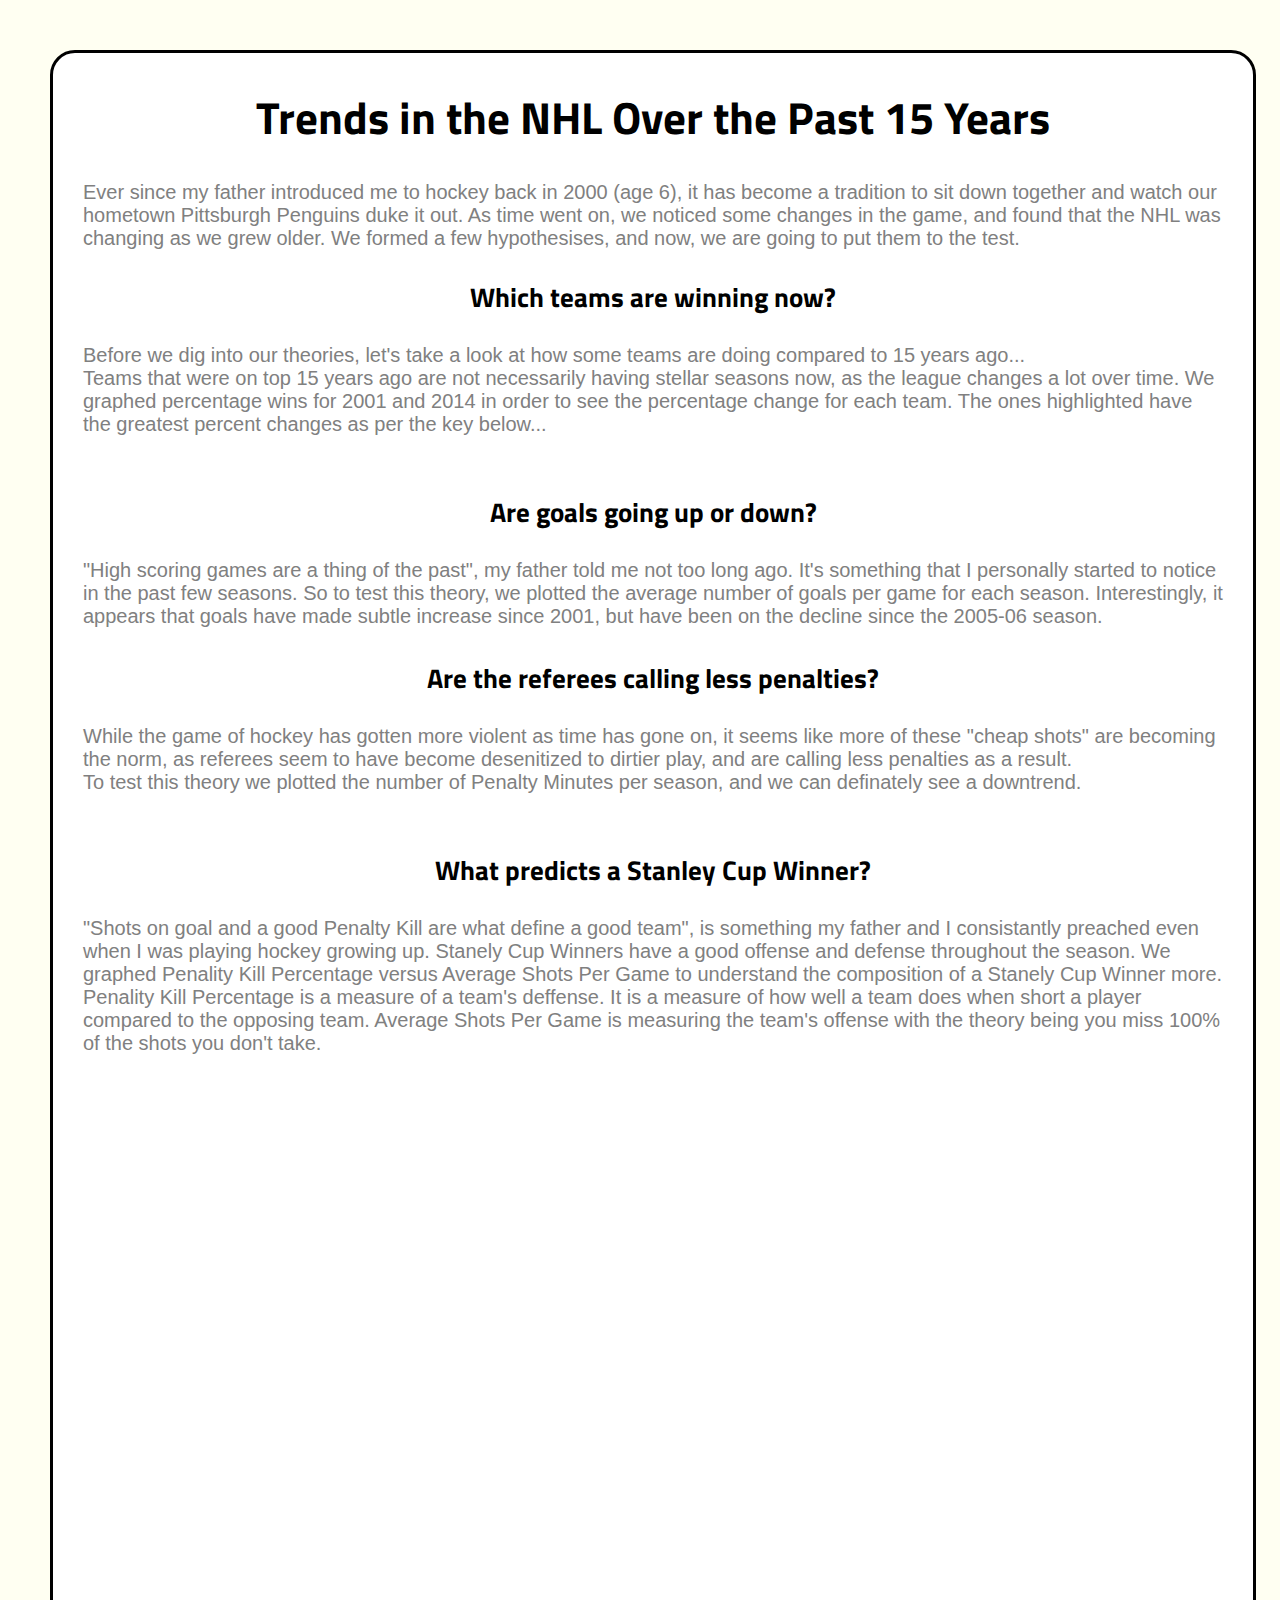
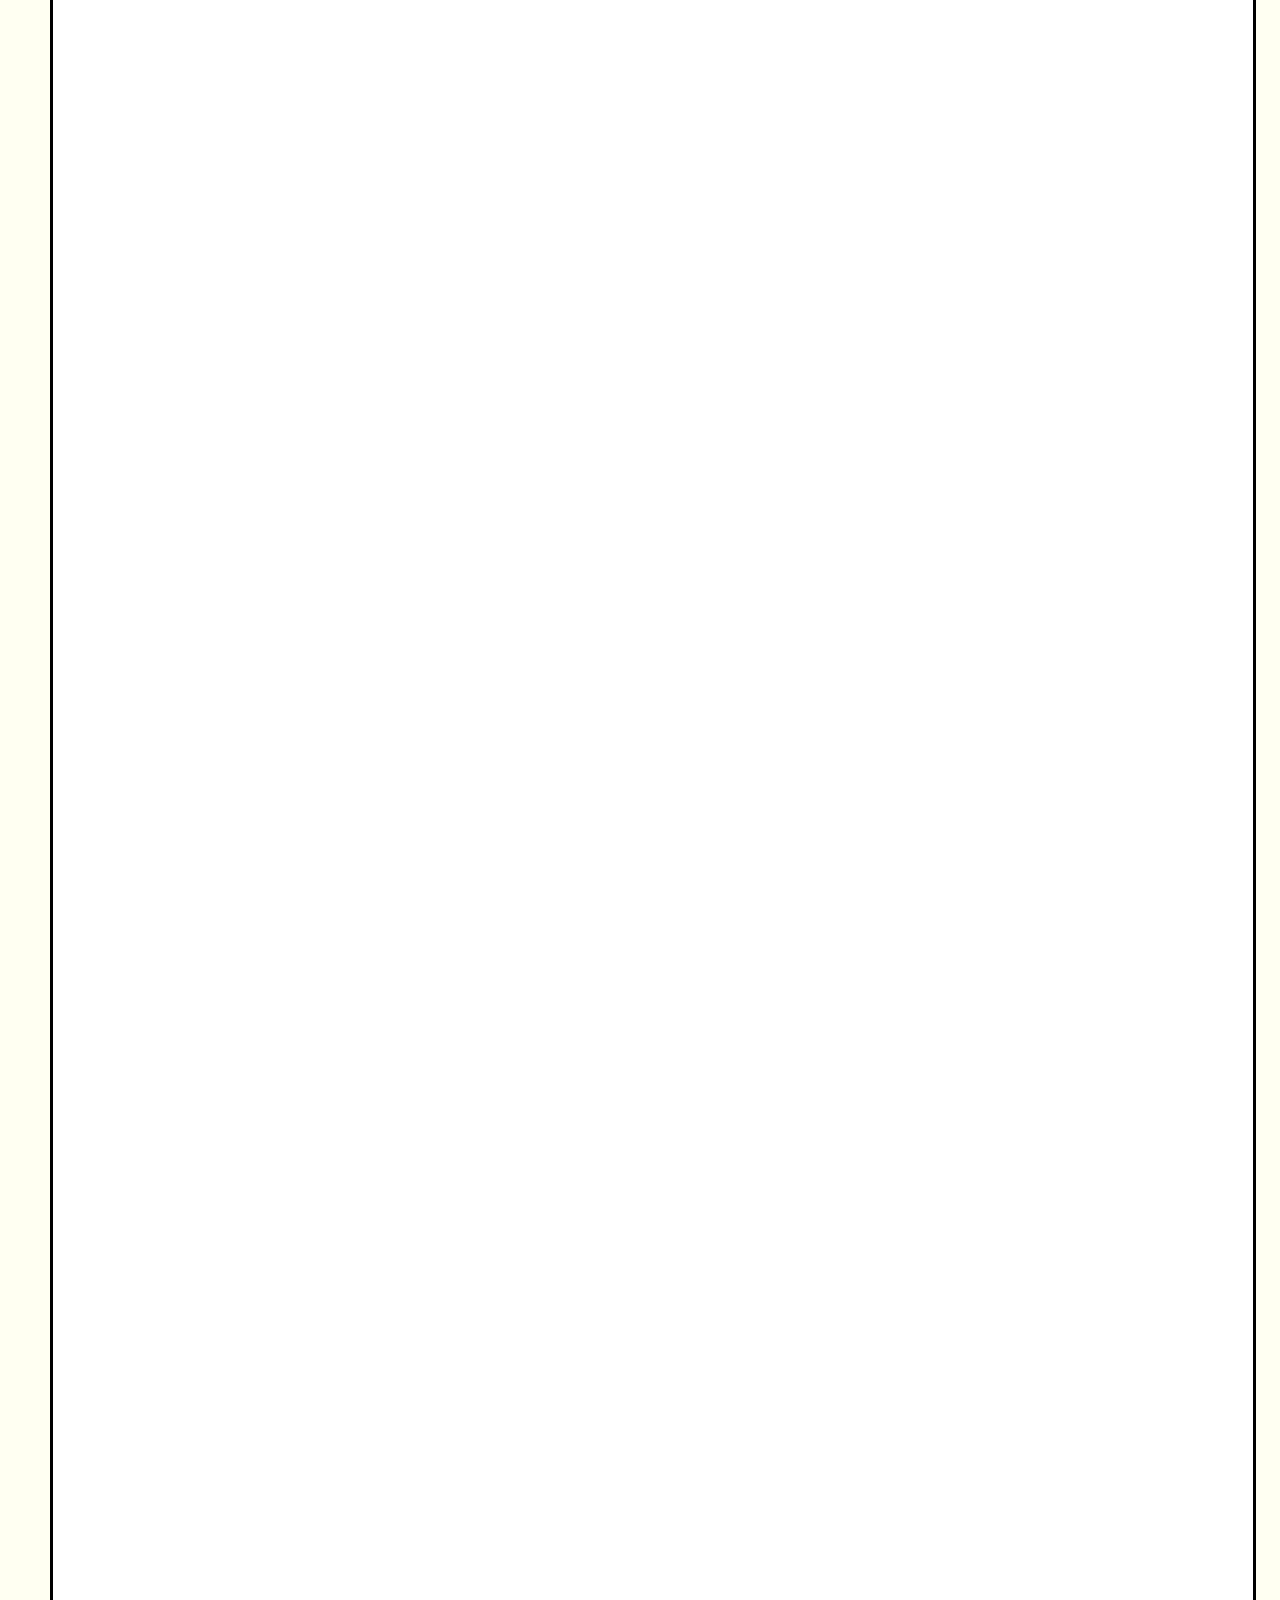
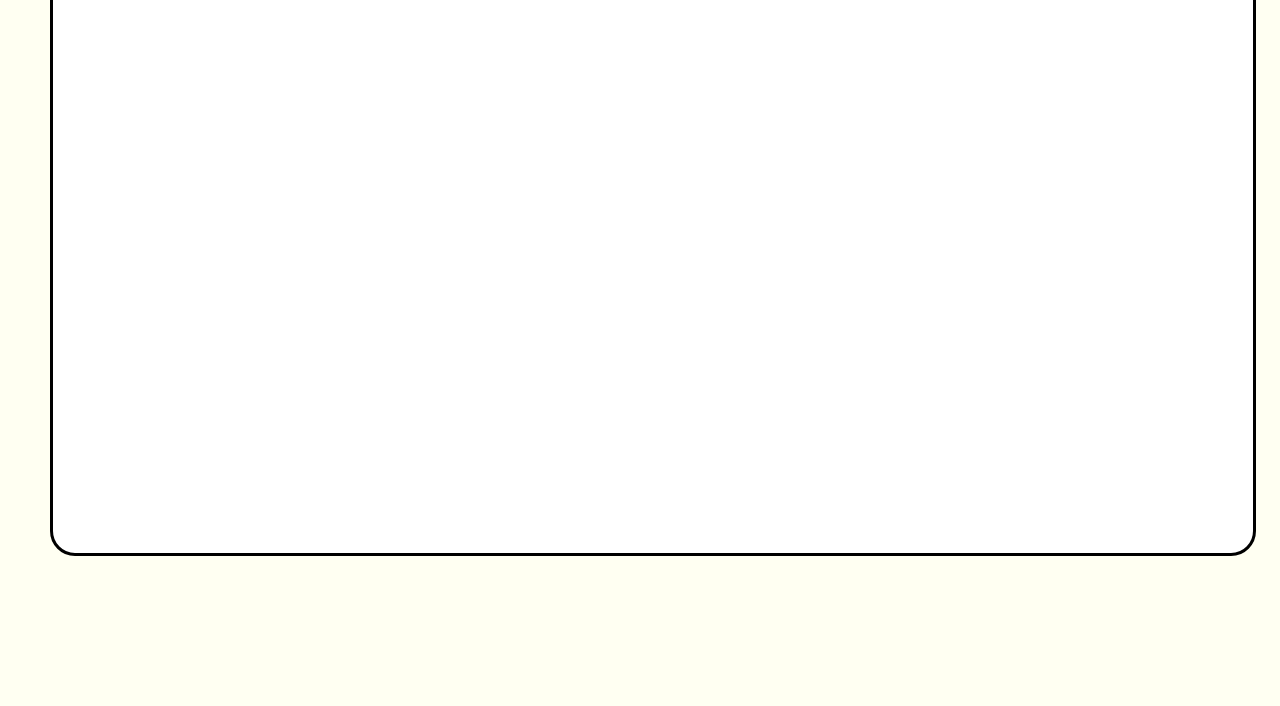
<file: hockey/index.html>
<html>
<head>
    <link href='https://fonts.googleapis.com/css?family=Titillium+Web' rel='stylesheet' type='text/css'>
	<link href='https://fonts.googleapis.com/css?family=Open+Sans' rel='stylesheet' type='text/css'>
    <link href='stylesheet.css' rel='stylesheet' type='text/css' />
<!-- Load the d3 libraries. -->
<script src="https://d3js.org/d3.v3.min.js" charset="utf-8"></script>
<script src="https://d3js.org/d3-time.v0.2.min.js"></script>
<script src="https://d3js.org/d3-time-format.v0.3.min.js"></script>
</head>
<body>

<div id="body_wrapper">
    <h1> Trends in the NHL Over the Past 15 Years </h1>
    <p> Ever since my father introduced me to hockey back in 2000 (age 6), it has become
    a tradition to sit down together and watch our hometown Pittsburgh Penguins duke it out.
    As time went on, we noticed some changes in the game, and found that the NHL was changing
    as we grew older. We formed a few hypothesises, and now, we are going to put them to the test.</p>

    <h3>Which teams are winning now?</h3>
    <p> Before we dig into our theories, let's take a look at how some teams are doing compared to 15 years ago...</p>
	<p>Teams that were on top 15 years ago are not necessarily having stellar seasons now, as the league changes a lot over time.
    We graphed percentage wins for 2001 and 2014 in order to see the percentage change for each team.
    The ones highlighted have the greatest percent changes as per the key below...</p>

    <div id="percentageChange">
        <div id="percentKey"></div>
<script>
	var percentKey = d3.select("#percentKey").append("svg").attr("width", 300).attr("height", 50);
	percentKey.append("circle").attr("r", 5).attr("cx", 5).attr("cy", 5).style("fill", "#598fbc").style("opacity", "1");
	percentKey.append("text").attr("transform", "translate(" + 15 + "," + 9 + ")")
					.attr("text-anchor", "start")
					.style("color", "#C0C0C0")
					.style("font-size", "8pt")
					.text("Teams winning 25% more games");
	percentKey.append("circle").attr("r", 5).attr("cx", 5).attr("cy", 30).style("fill", "#d1776d").style("opacity", "1");
	percentKey.append("text").attr("transform", "translate(" + 15 + "," + 35 + ")")
					.attr("text-anchor", "start")
					.style("color", "#C0C0C0")
					.style("font-size", "8pt")
					.text("Teams losing 15% more games");

</script>

    </div>

<script>

var width1 = 350,
    height1 = 500;
	
var svg1 = d3.select("#percentageChange").append("svg")
    .attr("width", width1)
    .attr("height", height1);

var groups = svg1.append("g");
var start = new Date(2001);
var end = new Date(2014);
var parseDate = d3.time.format("%Y");
var padding1 = 70;
var xScale1 = d3.scale.ordinal().domain(['2001', '2014']).range([padding1, width1 - padding1]);
//xScale.ticks(d3.time.year,1);
//xScale.tickFormat("%Y");
var yScale1 = d3.scale.linear().domain([.2, .7]).range([height1 - padding1, padding1/2]);

var xAxis1 = d3.svg.axis().scale(xScale1).orient("bottom").ticks(1).tickValues(['2001', '2014']).innerTickSize(-height1 + padding1 + padding1/2).outerTickSize(0).tickPadding(10);

var yAxis1 = d3.svg.axis().scale(yScale1).orient("left").tickSize(-width1+ 2* padding1).ticks(9).tickPadding(2).tickFormat(d3.format("%"));

d3.json("nhlTeamStats.json", function(error, data){
	if (error) {
		console.log(error);
	}

	var line1 = d3.svg.line().interpolate("linear")
		.x(function(d) { 
			if(d.year == "2001"){
				svg1.append("circle").attr("r", 2).attr("cx", xScale1('2001')).attr("cy", yScale1(d.wins/d.games_played)).style("fill", "#fff").style("stroke", "#598fbc").style("opacity", "0.3");
				return xScale1('2001'); 
			}
			if(d.year == "2014"){
				svg1.append("circle").attr("r", 2).attr("cx", xScale1('2014')).attr("cy", yScale1(d.wins/d.games_played)).style("fill", "#fff").style("stroke", "#598fbc").style("opacity", "0.3");
				return xScale1('2014');
			}
		}).y(function(d) { 
				return yScale1(d.wins/d.games_played);
		});

		var line4 = d3.svg.line().interpolate("linear")
		.x(function(d) { 
			if(d.year == "2001"){
				svg1.append("circle").attr("r", 2).attr("cx", xScale1('2001')).attr("cy", yScale1(d.wins/d.games_played)).style("fill", "#fff").style("stroke", "#d1776d").style("opacity", "0.3");
				return xScale1('2001'); 
			}
			if(d.year == "2014"){
				svg1.append("circle").attr("r", 2).attr("cx", xScale1('2014')).attr("cy", yScale1(d.wins/d.games_played)).style("fill", "#fff").style("stroke", "#d1776d").style("opacity", "0.3");
				return xScale1('2014');
			}
		}).y(function(d) { 
				return yScale1(d.wins/d.games_played);
		});


	var line2 = d3.svg.line().interpolate("linear")
	.x(function(d) { 
		if(d.year == "2001"){
			svg1.append("circle").attr("r", 2.5).attr("cx", xScale1('2001')).attr("cy", yScale1(d.wins/d.games_played)).style("fill", "#598fbc").style("stroke", "#598fbc").style("opacity", "1");
			return xScale1('2001'); 
		}
		if(d.year == "2014"){
			svg1.append("circle").attr("r", 2.5).attr("cx", xScale1('2014')).attr("cy", yScale1(d.wins/d.games_played)).style("fill", "#598fbc").style("stroke", "#598fbc").style("opacity", "1");
			return xScale1('2014');
		}
	}).y(function(d) { 
			return yScale1(d.wins/d.games_played);
	});

	var line3 = d3.svg.line().interpolate("linear")
		.x(function(d) { 
			if(d.year == "2001"){
				svg1.append("circle").attr("r", 2.5).attr("cx", xScale1('2001')).attr("cy", yScale1(d.wins/d.games_played)).style("fill", "#d1776d").style("stroke", "#d1776d").style("opacity", "1");
				return xScale1('2001'); 
			}
			if(d.year == "2014"){
				svg1.append("circle").attr("r", 2.5).attr("cx", xScale1('2014')).attr("cy", yScale1(d.wins/d.games_played)).style("fill", "#d1776d").style("stroke", "#d1776d").style("opacity", "1");
				return xScale1('2014');
			}
		}).y(function(d) { 
				return yScale1(d.wins/d.games_played);
		});

	var percentageData = data.teams.map(function(obj){
 			return obj.team.filter(function(obj) {
  			return obj.year == "2014" || obj.year == "2001";
 		})
	});

	function yHeight(team) {
		return yScale1(team[1].wins/team[1].games_played);
	}

	function text(team) {
		return team[0].name;
	}

	function cx(d) {
		if(d.year == "2001"){
			return xScale1('2001'); 
		}
		if(d.year == "2014"){
			return xScale1('2014');
		}
	}


	percentageData.forEach( function (team) {
		if(team[0].name == "Phoenix Coyotes"){
			svg1.append("path").attr("d", line3(team))
			.style("stroke", "#d1776d").style("fill", "none").style("opacity", "1").style("stroke-width", 2);
			svg1.append("text")
			.attr("transform", "translate(" + (width1 - padding1 +5) + "," + yHeight(team) + ")").attr("dy", "1em")
			.attr("text-anchor", "start")
			.style("color", "#C0C0C0")
			.style("font-size", "5pt")
			.style("font-weight", "bold")
			.text(text(team));
		} else if ((team[0].wins/team[0].games_played) - (team[1].wins/team[1].games_played) > .15){
			svg1.append("path").attr("d", line3(team))
			.style("stroke", "#d1776d").style("fill", "none").style("opacity", "1").style("stroke-width", 2);
			svg1.append("text")
			.attr("transform", "translate(" + (width1 - padding1 +5) + "," + yHeight(team) + ")")
			.attr("text-anchor", "start")
			.style("color", "#C0C0C0")
			.style("font-size", "5pt")
			.style("font-weight", "bold")
			.text(text(team));
		} else if ((team[0].wins/team[0].games_played) - (team[1].wins/team[1].games_played) < -.25){
			svg1.append("path").attr("d", line2(team))
				.style("stroke", "#598fbc").style("fill", "none").style("opacity", "1").style("stroke-width", 2);
			svg1.append("text")
			.attr("transform", "translate(" + (width1 - padding1 +5) + "," + yHeight(team) + ")")
			.attr("text-anchor", "start")
			.style("color", "#C0C0C0")
			.style("font-size", "5pt")
			.style("font-weight", "bold")
			.text(text(team));
		} else {
			if ((team[0].wins/team[0].games_played) - (team[1].wins/team[1].games_played) < 0){
				svg1.append("path").attr("d", line1(team))
					.style("stroke", "#598fbc").style("fill", "none").style("opacity", "0.2").style("stroke-width", 2);
			} else {
				svg1.append("path").attr("d", line4(team))
									.style("stroke", "#d1776d").style("fill", "none").style("opacity", "0.2").style("stroke-width", 2);
			}
		}

	});

});




svg1.append("g").attr("transform", "translate(0, " + (height1 - padding1) + ")").attr("class", "axis").call(xAxis1).append("text").style("text-anchor", "middle").attr("x", (width1/2)).attr("y", padding1);
//.text("Year");;
svg1.append("g").attr("transform", "translate(" + padding1 + ",0)").attr("class", "axis").call(yAxis1).append("text").attr("transform", "rotate(-90)").style("text-anchor", "middle").attr("x", -height1/2).attr("y", -padding1/1.5).text("Percentage of Games Won");

</script>
    <h3> Are goals going up or down? </h3>
    <p> "High scoring games are a thing of the past", my father told me not too long ago. It's something that I personally started to notice in the
    past few seasons. So to test this theory, we plotted the average number of goals per game for each season. Interestingly, it appears that goals have made
    subtle increase since 2001, but have been on the decline since the 2005-06 season.</p>
<!-- The SVG element will go in here -->
    <div id="goalsGraph">

    </div>
<script>

var width = 750,
    height = 520;
	
var svg = d3.select("#goalsGraph").append("svg")
    .attr("width", width)
    .attr("height", height);

var g = svg.append("g");
var t0 = new Date(2001);
var tEnd = new Date(2014);
var parseDate = d3.time.format("%Y");
var padding = 70;
var xScale = d3.time.scale().domain([t0, tEnd]).range([padding, width - padding]);

var yScale = d3.scale.linear().domain([1.8, 4]).range([height - padding, padding]);
var xAxis = d3.svg.axis().scale(xScale).orient("bottom").ticks(14).tickFormat(d3.format("23d")).tickPadding(10);
var yAxis = d3.svg.axis().scale(yScale).orient("left").ticks(10).tickPadding(10).tickFormat(d3.format("d"));
var color = d3.scale.category10();

var svgLayer1 = svg.append("g");
var svgLayer2 = svg.append("g");
var svgLayer3 = svg.append("g");

d3.json("nhlTeamStats.json", function(error, data){
	if (error) {
		console.log(error);
	}

	data.teams.forEach( function(d) {

		xScale.domain(d3.extent(d.team, function(d) 
			{ 
				//console.log(d.year);
				var parseDate = d3.time.format("%Y");
				var date = new Date("1-01-"+ d.year);
				year = parseDate(date);
				return year; }));
	});

	function textHeight(team) {
		return yScale(team[12].gf_per_game);
	}

	function text(team) {
		return team[0].name;
	}

	function lineStep(points) {
		  var i = 0,
		      n = points.length,
		      p = points[0],
		      path = [p[0], ",", p[1]];
		  console.log(p);
		  console.log(p[0]);
		  while (++i < n) path.push("H", (p[0] + (p = points[i])[0]) / 2);
		  if (n > 1) path.push("H", p[0]);
		  return path.join("");
	}

	var line = d3.svg.line().interpolate("linear-open")
		.x(function(d) { 
			var parseDate = d3.time.format("%Y");
			var date = new Date("1-01-"+ d.year);
			year = parseDate(date);
			//console.log(xScale(year));
			return xScale(year); 
		}).y(function(d) { 
			return yScale(d.gf_per_game); });




	function colorFunction(team) {
		if(team[0].name == "League Average") {
			return "#d09a49";
		} else {
			return "#598fbc";
		}
	}

	data.teams.forEach( function (team) {
		if(team.team[0].name == "League Average"){
			svgLayer3.append("path").attr("d", line(team.team))
			.style("stroke", "#FFAA00").style("fill", "none").style("stroke-opacity", "1").style("stroke-width", 4);

			svgLayer2.append("text")
			.attr("transform", "translate(" + (width - padding +3) + "," + textHeight(team.team) + ")")
			.attr("text-anchor", "start")
			.style("color", "#C0C0C0")
			.style("font-size", "5pt")
			.style("font-weight", "bold")
			.text(text(team.team));

		} else if (team.team[0].name == "Anaheim Ducks" || team.team[0].name == "Tampa Bay Lightning" || team.team[0].name == "Winnipeg Jets"){

			svgLayer2.append("path").attr("d", line(team.team))
				.style("stroke", colorFunction(team.team)).style("fill", "none").style("stroke-opacity", ".7").style("stroke-width", 2);

				svgLayer2.append("text")
				.attr("transform", "translate(" + (width - padding +3) + "," + textHeight(team.team) + ")")
				.attr("text-anchor", "start")
				.style("color", "#C0C0C0")
				.style("font-size", "5pt")
				.style("font-weight", "bold")
				.text(text(team.team));


		} else if (team.team[0].name == "Toronto Maple Leafs" || team.team[0].name == "Edmonton Oilers" || team.team[0].name == "Phoenix Coyotes"){

			svgLayer2.append("path").attr("d", line(team.team))
							.style("stroke", "#d1776d").style("fill", "none").style("stroke-opacity", ".7").style("stroke-width", 2);

							svgLayer2.append("text")
							.attr("transform", "translate(" + (width - padding +3) + "," + textHeight(team.team) + ")")
							.attr("text-anchor", "start")
							.style("color", "#C0C0C0")
							.style("font-size", "5pt")
							.style("font-weight", "bold")
							.text(text(team.team));

		} else {

			if ((team.team[0].wins/team.team[0].games_played) - (team.team[1].wins/team.team[12].games_played) > 0){
				svgLayer1.append("path").attr("d", line(team.team))
					.style("stroke", "#d1776d").style("fill", "none").style("stroke-opacity", "0.2");
			} else {
				svgLayer1.append("path").attr("d", line(team.team))
					.style("stroke", colorFunction(team.team)).style("fill", "none").style("stroke-opacity", "0.2");
			}
		}
	});
});

svg.append("g").attr("transform", "translate(0, " + (height - padding) + ")").attr("class", "axis").call(xAxis).append("text").style("text-anchor", "middle").attr("x", (width - padding)/2).attr("y", padding);
//.text("Year");;
svg.append("g").attr("transform", "translate(" + padding + ",0)").attr("class", "axis").call(yAxis).append("text").attr("transform", "rotate(-90)").style("text-anchor", "middle").attr("x", -height/2).attr("y", -padding/1.5).text("Average Goals Per Game");


</script>


    <h3> Are the referees calling less penalties? </h3>
    <p>While the game of hockey has gotten more violent as time has gone on, it seems like more of these "cheap shots" are
    becoming the norm, as referees seem to have become desenitized to dirtier play, and are calling less penalties as a result.</p>
    <p>To test this theory we plotted the number of Penalty Minutes per season, and we can definately see a downtrend.</p>
    
    <div id="PIMmins"></div>

<script>
var PIMsvg = d3.select("#PIMmins").append("svg")
    .attr("width", 750)
    .attr("height",520);

var g = PIMsvg.append("g");
var t0 = new Date(2001);
var tEnd = new Date(2014);
var parseDate = d3.time.format("%Y");
var padding = 70;
var PIM_xScale = d3.time.scale().domain([t0, tEnd]).range([padding, width - padding]);

var PIM_yScale = d3.scale.linear().domain([0, 2000]).range([height - padding, padding]);
var PIM_xAxis = d3.svg.axis().scale(PIM_xScale).orient("bottom").ticks(14).tickFormat(d3.format("23d")).tickPadding(10);
var PIM_yAxis = d3.svg.axis().scale(PIM_yScale).orient("left").ticks(10).tickPadding(10).tickFormat(d3.format("d"));
var color = d3.scale.category10();

var PIM_svgLayer1 = PIMsvg.append("g");
var PIM_svgLayer2 = PIMsvg.append("g");
var PIM_svgLayer3 = PIMsvg.append("g");

d3.json("penaltyMins.json", function(error, data){
    if (error) {
		console.log(error);
	}
    var yr_array = ["2001","2002","2003","2005","2006","2007","2008","2009","2010","2011","2012","2013","2014"];
    for(var team_name in data){
        data[team_name][10] = data[team_name][10] * (82/46);
        var thing;
        thing = data[team_name].map(function(_, idx){
            return {x: yr_array[idx], y: data[team_name][idx] };
        });
        var line = d3.svg.line()
            .x(function(d) { 
                var parseDate = d3.time.format("%Y");
                var date = new Date("1-01-"+ d.x);
                year = parseDate(date);
                return xScale(year);})
            .y(function(d){return PIM_yScale(d.y);});
        
        
        
        
        
        
        
        if(team_name == "Edmonton Oilers" || team_name == "Phoenix Coyotes" || team_name == "Toronto Maple Leafs" ){
            PIMsvg.append("path").attr("d",line(thing))
                .style("stroke", "#d1776d")
                .style("fill", "none")
                .style("stroke-opacity", ".7")
                .style("stroke-width", 2);
                
                PIM_svgLayer2.append("text")
				.attr("transform", "translate(" + (width - padding +3) + "," + PIM_yScale(data[team_name][12] -40) + ")")
				.attr("text-anchor", "start")
				.style("color", "#C0C0C0")
				.style("font-size", "5pt")
				.style("font-weight", "bold")
				.text(team_name);
        }
        else if(team_name == "Anaheim Ducks" || team_name == "Tampa Bay Lightning" || team_name == "Winnipeg Jets"){

			PIMsvg.append("path").attr("d", line(thing))
				.style("stroke", "#598fbc")
                .style("fill", "none")
                .style("stroke-opacity", ".7")
                .style("stroke-width", 2);

				PIM_svgLayer2.append("text")
				.attr("transform", "translate(" + (width - padding +3) + "," + PIM_yScale(data[team_name][12] + 40)  + ")")
				.attr("text-anchor", "start")
				.style("color", "#C0C0C0")
				.style("font-size", "5pt")
				.style("font-weight", "bold")
				.text(team_name);
        }
        else if(team_name == "League Average"){
            PIMsvg.append("path").attr("d", line(thing))
				.style("stroke", "#FFAA00")
                .style("fill", "none")
                .style("stroke-opacity", ".7")
                .style("stroke-width", 5);
                				
            PIM_svgLayer2.append("text")
				.attr("transform", "translate(" + (width - padding +3) + "," + PIM_yScale(data[team_name][12] + 20) + ")")
				.attr("text-anchor", "start")
				.style("color", "#C0C0C0")
				.style("font-size", "5pt")
				.style("font-weight", "bold")
				.text(team_name);
        }
        else{
            PIMsvg.append("path").attr("d", line(thing))
				.style("stroke", "#598fbc")
                .style("fill", "none")
                .style("stroke-opacity", ".2")
                .style("stroke-width", 1);
        
        
        
        }
    }
});
PIMsvg.append("g").attr("transform", "translate(0, " + (height - padding) + ")").attr("class", "axis").call(PIM_xAxis).append("text").style("text-anchor", "middle").attr("x", (width - padding)/2).attr("y", padding);
//.text("Year");;
PIMsvg.append("g").attr("transform", "translate(" + padding + ",0)").attr("class", "axis").call(PIM_yAxis).append("text").attr("transform", "rotate(-90)").style("text-anchor", "middle").attr("x", -height/2).attr("y", -padding/1.5).text("Penalty Minutes");



</script>
<div id="stanelyCup">
<h3>What predicts a Stanley Cup Winner?</h3>

<p>"Shots on goal and a good Penalty Kill are what define a good team", is something my father and I consistantly 
preached even when I was playing hockey growing up.
Stanely Cup Winners have a good offense and defense throughout the season. 
We graphed Penality Kill Percentage versus Average Shots Per Game to understand the composition of a Stanely Cup Winner more. 
Penality Kill Percentage is a measure of a team's deffense. 
It is a measure of how well a team does when short a player compared to the opposing team. 
Average Shots Per Game is measuring the team's offense with the theory being you miss 100% of the shots you don't take.</p>


<div id="key"></div>
<script>
	var key = d3.select("#key").append("svg").attr("width", 300).attr("height", 50);
	key.append("circle").attr("r", 5).attr("cx", 5).attr("cy", 5).style("fill", "#3182bd").style("opacity", "1");
	key.append("text").attr("transform", "translate(" + 15 + "," + 9 + ")")
					.attr("text-anchor", "start")
					.style("color", "#C0C0C0")
					.style("font-size", "8pt")
					.text("Stanely Cup Winner");
	key.append("circle").attr("r", 5).attr("cx", 5).attr("cy", 30).style("fill", "#ffa500").style("opacity", "1");
	key.append("text").attr("transform", "translate(" + 15 + "," + 35 + ")")
					.attr("text-anchor", "start")
					.style("color", "#C0C0C0")
					.style("font-size", "8pt")
					.text("League Average");

</script>
</div>

<div id = "graph2015"></div>

<div id = "graph2014"></div>

<div id = "graph2013"></div>

<div id = "graph2012"></div>

<div id = "graph2011"></div>

<div id = "graph2010"></div>

<div id = "graph2009"></div>

<div id = "graph2008"></div>

<div id = "graph2007"></div>

<div id = "graph2006"></div>

<div id = "graph2004"></div>

<div id = "graph2003"></div>

<div id = "graph2002"></div>

<div id = "graph2001"></div>

<script>


	var width2 = 200,
    height2 = 200;
	
	var svg2 = d3.select("#graph2015").append("svg")
	    .attr("width", width2)
	    .attr("height", height2);

	var padding2 = 30;
	//var xScale2 = d3.scale.linear().domain([22,38]).range([padding2, width2 - padding2]);

	var xScale2 = d3.scale.linear().domain([22,38]).range([padding2, width2 - padding2]);

	//var yScale2 = d3.scale.linear().domain([1.7,3.7]).range([height2 - padding2, padding2]);

	var yScale2 = d3.scale.linear().domain([.70,.90]).range([height2 - padding2, padding2]);

	var rScale = d3.scale.sqrt().domain([0,1]).range([0,40]);
	var xAxis2 = d3.svg.axis().scale(xScale2).orient("bottom").ticks(3).innerTickSize(0).outerTickSize(0).tickPadding(3);

	var yAxis2 = d3.svg.axis().scale(yScale2).orient("left").tickSize(0).ticks(3).tickPadding(1).tickFormat(d3.format("%"));

	//var colorScale = d3.scale.category20()

	var svg2Layer2 = svg2.append("g");
	var svg2Layer1 = svg2.append("g");


	d3.csv("2015.csv", function(error, data){
		if(error){
			console.log(error);
		}

		data.forEach( function(team) {

			if(team.Team == "Chicago Blackhawks*"){
				svg2Layer1.append("circle").attr("r", 3).attr("cx", xScale2(team.S/team.GP)).attr("cy", yScale2(team.PK/100)).style("fill", "#3182bd").style("opacity", "1");
				svg2Layer1.append("text")
					.attr("transform", "translate(" + xScale2(team.S/team.GP) + "," + yScale2(team.PK/100) + ")")
					.attr("text-anchor", "start").attr("dy", "-1em")
					.style("color", "#C0C0C0")
					.style("font-size", "6pt")
					.style("font-weight", "bold")
					.text("Chicago Blackhawks");

			} else if(team.Team == "League Average"){
					svg2Layer2.append("circle").attr("r", 3).attr("cx", xScale2(team.S/team.GP)).attr("cy", yScale2(team.PK/100)).style("fill", "#ffa500 ").style("opacity", "1");
			} else {
			svg2Layer2.append("circle").attr("r", 3).attr("cx", xScale2(team.S/team.GP)).attr("cy", yScale2(team.PK/100)).style("fill", "#3182bd").style("opacity", ".2");
			}
		});

	});

	svg2.append("g").attr("class", "title").append("text").style("text-anchor", "middle").attr("x", height2/2).attr("y", padding2/2).text("2015").style("font-size", "10pt");
	svg2.append("g").attr("transform", "translate(0, " + (height2 - padding2) + ")").attr("class", "axis").call(xAxis2).append("text").style("text-anchor", "middle").attr("x", (width2/2)).attr("y", padding2).text("Average Shots Per Game");;
	svg2.append("g").attr("transform", "translate(" + padding2 + ",0)").attr("class", "axis").call(yAxis2).append("text").attr("transform", "rotate(-90)").style("text-anchor", "middle").attr("x", -height2/2).attr("y", -padding2/1.3).text("Penality Kill Percentage");

/*---------------------------------------2014Graph -----------------------------------*/

	
	var svg3 = d3.select("#graph2014").append("svg")
	    .attr("width", width2)
	    .attr("height", height2);

	var svg3Layer2 = svg3.append("g");
	var svg3Layer1 = svg3.append("g");

	d3.csv("2014.csv", function(error, data){
		if(error){
			console.log(error);
		}

		data.forEach( function(team) {
			if(team.Team == "Los Angeles Kings*"){
				svg3Layer1.append("circle").attr("r", 3).attr("cx", xScale2(team.S/team.GP)).attr("cy", yScale2(team.PK/100)).style("fill", "#3182bd").style("opacity", "1");
				svg3Layer1.append("text")
					.attr("transform", "translate(" + xScale2(team.S/team.GP) + "," + yScale2(team.PK/100) + ")")
					.attr("text-anchor", "start").attr("dy", "-1em")
					.style("color", "#C0C0C0")
					.style("font-size", "6pt")
					.style("font-weight", "bold")
					.text("Los Angeles Kings");

			} else if(team.Team == "League Average"){
				svg3Layer2.append("circle").attr("r", 3).attr("cx", xScale2(team.S/team.GP)).attr("cy", yScale2(team.PK/100)).style("fill", "#ffa500 ").style("opacity", "1");
			} else {
				svg3Layer2.append("circle").attr("r", 3).attr("cx", xScale2(team.S/team.GP)).attr("cy", yScale2(team.PK/100)).style("fill", "#3182bd").style("opacity", ".2");
			}
		});


	});

	svg3.append("g").attr("class", "title").append("text").style("text-anchor", "middle").attr("x", height2/2).attr("y", padding2/2).text("2014").style("font-size", "10pt");
	svg3.append("g").attr("transform", "translate(0, " + (height2 - padding2) + ")").attr("class", "axis").call(xAxis2).append("text").style("text-anchor", "middle").attr("x", (width2/2)).attr("y", padding2);
	//.text("Average Shots Per Game");
	svg3.append("g").attr("transform", "translate(" + padding2 + ",0)").attr("class", "axis").call(yAxis2).append("text").attr("transform", "rotate(-90)").style("text-anchor", "middle").attr("x", -height2/2).attr("y", -padding2/1.3);
	//.text("Average Goals Per Game");

	var svg4 = d3.select("#graph2013").append("svg")
	    .attr("width", width2)
	    .attr("height", height2);

	d3.csv("2013.csv", function(error, data){
		if(error){
			console.log(error);
		}


		data.forEach( function(team) {		
			console.log(team.Team)
			if(team.Team == "Chicago Blackhawks*"){
				svg4.append("circle").attr("r", 3).attr("cx", xScale2(team.S/team.GP)).attr("cy", yScale2(team.PK/100)).style("fill", "#3182bd").style("opacity", "1");
				svg4.append("text")
					.attr("transform", "translate(" + xScale2(team.S/team.GP) + "," + yScale2(team.PK/100) + ")")
					.attr("text-anchor", "start").attr("dy", "-1em")
					.style("color", "#C0C0C0")
					.style("font-size", "6pt")
					.style("font-weight", "bold")
					.text("Chicago Blackhawks");

			} else if(team.Team == "League Average"){
					svg4.append("circle").attr("r", 3).attr("cx", xScale2(team.S/team.GP)).attr("cy", yScale2(team.PK/100)).style("fill", "#ffa500 ").style("opacity", "1");
			} else {
				svg4.append("circle").attr("r", 3).attr("cx", xScale2(team.S/team.GP)).attr("cy", yScale2(team.PK/100)).style("fill", "#3182bd").style("opacity", ".2");
			}
		});

	});

	svg4.append("g").attr("class", "title").append("text").style("text-anchor", "middle").attr("x", height2/2).attr("y", padding2/2).text("2013").style("font-size", "10pt");
	svg4.append("g").attr("transform", "translate(0, " + (height2 - padding2) + ")").attr("class", "axis").call(xAxis2).append("text").style("text-anchor", "middle").attr("x", (width2/2)).attr("y", padding2);
	//text("Average Shots Per Game");;
	svg4.append("g").attr("transform", "translate(" + padding2 + ",0)").attr("class", "axis").call(yAxis2).append("text").attr("transform", "rotate(-90)").style("text-anchor", "middle").attr("x", -height2/2).attr("y", -padding2/1.3);
	//text("Average Goals Per Game");

	/*--------------------------------------- 2012 GRAPH ---------------------------*/
	var svg5 = d3.select("#graph2012").append("svg")
    .attr("width", width2)
    .attr("height", height2);

	d3.csv("2012.csv", function(error, data){
		if(error){
			console.log(error);
		}


		data.forEach( function(team) {		
			console.log(team.Team)
			if(team.Team == "Los Angeles Kings*"){
				svg5.append("circle").attr("r", 3).attr("cx", xScale2(team.S/team.GP)).attr("cy", yScale2(team.PK/100)).style("fill", "#3182bd").style("opacity", "1");
				svg5.append("text")
					.attr("transform", "translate(" + xScale2(team.S/team.GP) + "," + yScale2(team.PK/100) + ")")
					.attr("text-anchor", "start").attr("dy", "-1em")
					.style("color", "#C0C0C0")
					.style("font-size", "6pt")
					.style("font-weight", "bold")
					.text("Los Angeles Kings");

			} else if(team.Team == "League Average"){
					svg5.append("circle").attr("r", 3).attr("cx", xScale2(team.S/team.GP)).attr("cy", yScale2(team.PK/100)).style("fill", "#ffa500 ").style("opacity", "1");
			} else {
				svg5.append("circle").attr("r", 3).attr("cx", xScale2(team.S/team.GP)).attr("cy", yScale2(team.PK/100)).style("fill", "#3182bd").style("opacity", ".2");
			}
		});

	});

	svg5.append("g").attr("class", "title").append("text").style("text-anchor", "middle").attr("x", height2/2).attr("y", padding2/2).text("2012").style("font-size", "10pt");
	svg5.append("g").attr("transform", "translate(0, " + (height2 - padding2) + ")").attr("class", "axis").call(xAxis2).append("text").style("text-anchor", "middle").attr("x", (width2/2)).attr("y", padding2);
	//text("Average Shots Per Game");
	svg5.append("g").attr("transform", "translate(" + padding2 + ",0)").attr("class", "axis").call(yAxis2).append("text").attr("transform", "rotate(-90)").style("text-anchor", "middle").attr("x", -height2/2).attr("y", -padding2/1.3);
	//text("Average Goals Per Game");

	/*--------------------------------------- 2011 GRAPH ---------------------------*/
	var svg6 = d3.select("#graph2011").append("svg")
    .attr("width", width2)
    .attr("height", height2);

    var svg6Layer2 = svg6.append("g");
	var svg6Layer1 = svg6.append("g");

	d3.csv("2011.csv", function(error, data){
		if(error){
			console.log(error);
		}


		data.forEach( function(team) {		
			console.log(team.Team)
			if(team.Team == "Boston Bruins*"){
				svg6Layer1.append("circle").attr("r", 3).attr("cx", xScale2(team.S/team.GP)).attr("cy", yScale2(team.PK/100)).style("fill", "#3182bd").style("opacity", "1");
				svg6Layer1.append("text")
					.attr("transform", "translate(" + xScale2(team.S/team.GP) + "," + yScale2(team.PK/100) + ")")
					.attr("text-anchor", "start").attr("dy", "-1em")
					.style("color", "#C0C0C0")
					.style("font-size", "6pt")
					.style("font-weight", "bold")
					.text("Boston Bruins");

			} else if(team.Team == "League Average"){
					svg6Layer2.append("circle").attr("r", 3).attr("cx", xScale2(team.S/team.GP)).attr("cy", yScale2(team.PK/100)).style("fill", "#ffa500 ").style("opacity", "1");
			} else {
				svg6Layer2.append("circle").attr("r", 3).attr("cx", xScale2(team.S/team.GP)).attr("cy", yScale2(team.PK/100)).style("fill", "#3182bd").style("opacity", ".2");
			}
		});

	});

	svg6.append("g").attr("class", "title").append("text").style("text-anchor", "middle").attr("x", height2/2).attr("y", padding2/2).text("2011").style("font-size", "10pt");
	svg6.append("g").attr("transform", "translate(0, " + (height2 - padding2) + ")").attr("class", "axis").call(xAxis2).append("text").style("text-anchor", "middle").attr("x", (width2/2)).attr("y", padding2);
	//text("Average Shots Per Game");;
	svg6.append("g").attr("transform", "translate(" + padding2 + ",0)").attr("class", "axis").call(yAxis2).append("text").attr("transform", "rotate(-90)").style("text-anchor", "middle").attr("x", -height2/2).attr("y", -padding2/1.3);
	//text("Average Goals Per Game");


		/*--------------------------------------- 2010 GRAPH ---------------------------*/
	var svg7 = d3.select("#graph2010").append("svg")
    .attr("width", width2)
    .attr("height", height2);

	d3.csv("2010.csv", function(error, data){
		if(error){
			console.log(error);
		}


		data.forEach( function(team) {		
			console.log(team.Team)
			if(team.Team == "Chicago Blackhawks*"){
				svg7.append("circle").attr("r", 3).attr("cx", xScale2(team.S/team.GP)).attr("cy", yScale2(team.PK/100)).style("fill", "#3182bd").style("opacity", "1");
				svg7.append("text")
					.attr("transform", "translate(" + xScale2(team.S/team.GP) + "," + yScale2(team.PK/100) + ")")
					.attr("text-anchor", "start").attr("dy", "-1em")
					.style("color", "#C0C0C0")
					.style("font-size", "6pt")
					.style("font-weight", "bold")
					.text("Chicago Blackhawks");

			} else if(team.Team == "League Average"){
				svg7.append("circle").attr("r", 3).attr("cx", xScale2(team.S/team.GP)).attr("cy", yScale2(team.PK/100)).style("fill", "#ffa500 ").style("opacity", "1");

			} else {
				svg7.append("circle").attr("r", 3).attr("cx", xScale2(team.S/team.GP)).attr("cy", yScale2(team.PK/100)).style("fill", "#3182bd").style("opacity", ".2");
			}
		});

	});

	svg7.append("g").attr("class", "title").append("text").style("text-anchor", "middle").attr("x", height2/2).attr("y", padding2/2).text("2010").style("font-size", "10pt");
	svg7.append("g").attr("transform", "translate(0, " + (height2 - padding2) + ")").attr("class", "axis").call(xAxis2).append("text").style("text-anchor", "middle").attr("x", (width2/2)).attr("y", padding2);
	//.text("Average Shots Per Game");;
	svg7.append("g").attr("transform", "translate(" + padding2 + ",0)").attr("class", "axis").call(yAxis2).append("text").attr("transform", "rotate(-90)").style("text-anchor", "middle").attr("x", -height2/2).attr("y", -padding2/1.3);
	//.text("Average Goals Per Game");


	/*--------------------------------------- 2009 GRAPH ---------------------------*/
	var svg8 = d3.select("#graph2009").append("svg")
    .attr("width", width2)
    .attr("height", height2);


    var svg8Layer2 = svg8.append("g");
	var svg8Layer1 = svg8.append("g");

	d3.csv("2009.csv", function(error, data){
		if(error){
			console.log(error);
		}


		data.forEach( function(team) {		
			console.log(team.Team)
			if(team.Team == "Chicago Blackhawks*"){
				svg8Layer1.append("circle").attr("r", 3).attr("cx", xScale2(team.S/team.GP)).attr("cy", yScale2(team.PK/100)).style("fill", "#3182bd").style("opacity", "1");
				svg8Layer1.append("text")
					.attr("transform", "translate(" + xScale2(team.S/team.GP) + "," + yScale2(team.PK/100) + ")")
					.attr("text-anchor", "start").attr("dy", "-1em")
					.style("color", "#C0C0C0")
					.style("font-size", "6pt")
					.style("font-weight", "bold")
					.text("Chicago Blackhawks");

			} else if(team.Team == "League Average"){
					svg8Layer2.append("circle").attr("r", 3).attr("cx", xScale2(team.S/team.GP)).attr("cy", yScale2(team.PK/100)).style("fill", "#ffa500 ").style("opacity", "1");
			} else {
				svg8Layer2.append("circle").attr("r", 3).attr("cx", xScale2(team.S/team.GP)).attr("cy", yScale2(team.PK/100)).style("fill", "#3182bd").style("opacity", ".2");
			}
		});

	});

	svg8.append("g").attr("class", "title").append("text").style("text-anchor", "middle").attr("x", height2/2).attr("y", padding2/2).text("2009").style("font-size", "10pt");
	svg8.append("g").attr("transform", "translate(0, " + (height2 - padding2) + ")").attr("class", "axis").call(xAxis2).append("text").style("text-anchor", "middle").attr("x", (width2/2)).attr("y", padding2);
	//.text("Average Shots Per Game");;
	svg8.append("g").attr("transform", "translate(" + padding2 + ",0)").attr("class", "axis").call(yAxis2).append("text").attr("transform", "rotate(-90)").style("text-anchor", "middle").attr("x", -height2/2).attr("y", -padding2/1.3);
	//.text("Average Goals Per Game");

	/*--------------------------------------- 2008 GRAPH ---------------------------*/
	var svg9 = d3.select("#graph2008").append("svg")
    .attr("width", width2)
    .attr("height", height2);

	d3.csv("2008.csv", function(error, data){
		if(error){
			console.log(error);
		}


		data.forEach( function(team) {		
			console.log(team.Team)
			if(team.Team == "Detroit Red Wings*"){
				svg9.append("circle").attr("r", 3).attr("cx", xScale2(team.S/team.GP)).attr("cy", yScale2(team.PK/100)).style("fill", "#3182bd").style("opacity", "1");
				svg9.append("text")
					.attr("transform", "translate(" + xScale2(team.S/team.GP) + "," + yScale2(team.PK/100) + ")")
					.attr("text-anchor", "start").attr("dy", "-1em")
					.style("color", "#C0C0C0")
					.style("font-size", "6pt")
					.style("font-weight", "bold")
					.text("Detroit Red Wings");

			} else if(team.Team == "League Average"){
					svg9.append("circle").attr("r", 3).attr("cx", xScale2(team.S/team.GP)).attr("cy", yScale2(team.PK/100)).style("fill", "#ffa500 ").style("opacity", "1");
			} else {
				svg9.append("circle").attr("r", 3).attr("cx", xScale2(team.S/team.GP)).attr("cy", yScale2(team.PK/100)).style("fill", "#3182bd").style("opacity", ".2");
			}
		});

	});

	svg9.append("g").attr("class", "title").append("text").style("text-anchor", "middle").attr("x", height2/2).attr("y", padding2/2).text("2008").style("font-size", "10pt");
	svg9.append("g").attr("transform", "translate(0, " + (height2 - padding2) + ")").attr("class", "axis").call(xAxis2).append("text").style("text-anchor", "middle").attr("x", (width2/2)).attr("y", padding2);
	//.text("Average Shots Per Game");;
	svg9.append("g").attr("transform", "translate(" + padding2 + ",0)").attr("class", "axis").call(yAxis2).append("text").attr("transform", "rotate(-90)").style("text-anchor", "middle").attr("x", -height2/2).attr("y", -padding2/1.3);
	//.text("Average Goals Per Game");

	/*--------------------------------------- 2007 GRAPH ---------------------------*/
	var svg10 = d3.select("#graph2007").append("svg")
    .attr("width", width2)
    .attr("height", height2);

	d3.csv("2007.csv", function(error, data){
		if(error){
			console.log(error);
		}


		data.forEach( function(team) {		
			console.log(team.Team)
			if(team.Team == "Anaheim Ducks*"){
				svg10.append("circle").attr("r", 3).attr("cx", xScale2(team.S/team.GP)).attr("cy", yScale2(team.PK/100)).style("fill", "#3182bd").style("opacity", "1");
				svg10.append("text")
					.attr("transform", "translate(" + xScale2(team.S/team.GP) + "," + yScale2(team.PK/100) + ")")
					.attr("text-anchor", "start").attr("dy", "-1em")
					.style("color", "#C0C0C0")
					.style("font-size", "6pt")
					.style("font-weight", "bold")
					.text("Anaheim Ducks");

			} else if(team.Team == "League Average"){
					svg10.append("circle").attr("r", 3).attr("cx", xScale2(team.S/team.GP)).attr("cy", yScale2(team.PK/100)).style("fill", "#ffa500 ").style("opacity", "1");
			} else {
				svg10.append("circle").attr("r", 3).attr("cx", xScale2(team.S/team.GP)).attr("cy", yScale2(team.PK/100)).style("fill", "#3182bd").style("opacity", ".2");
			}
		});

	});

	svg10.append("g").attr("class", "title").append("text").style("text-anchor", "middle").attr("x", height2/2).attr("y", padding2/2).text("2007").style("font-size", "10pt");
	svg10.append("g").attr("transform", "translate(0, " + (height2 - padding2) + ")").attr("class", "axis").call(xAxis2).append("text").style("text-anchor", "middle").attr("x", (width2/2)).attr("y", padding2);//.text("Average Shots Per Game");;
	svg10.append("g").attr("transform", "translate(" + padding2 + ",0)").attr("class", "axis").call(yAxis2).append("text").attr("transform", "rotate(-90)").style("text-anchor", "middle").attr("x", -height2/2).attr("y", -padding2/1.3);
	//.text("Average Goals Per Game");


	/*--------------------------------------- 2006 GRAPH ---------------------------*/
	var svg11 = d3.select("#graph2006").append("svg")
    .attr("width", width2)
    .attr("height", height2);

	d3.csv("2006.csv", function(error, data){
		if(error){
			console.log(error);
		}


		data.forEach( function(team) {		
			console.log(team.Team)
			if(team.Team == "Carolina Hurricanes*"){
				svg11.append("circle").attr("r", 3).attr("cx", xScale2(team.S/team.GP)).attr("cy", yScale2(team.PK/100)).style("fill", "#3182bd").style("opacity", "1");
				svg11.append("text")
					.attr("transform", "translate(" + xScale2(team.S/team.GP) + "," + yScale2(team.PK/100) + ")")
					.attr("text-anchor", "start").attr("dy", "-1em")
					.style("color", "#C0C0C0")
					.style("font-size", "6pt")
					.style("font-weight", "bold")
					.text(" Carolina Hurricanes");

			} else if(team.Team == "League Average"){
					svg11.append("circle").attr("r", 3).attr("cx", xScale2(team.S/team.GP)).attr("cy", yScale2(team.PK/100)).style("fill", "#ffa500 ").style("opacity", "1");
			} else {
				svg11.append("circle").attr("r", 3).attr("cx", xScale2(team.S/team.GP)).attr("cy", yScale2(team.PK/100)).style("fill", "#3182bd").style("opacity", ".2");
			}
		});

	});

	svg11.append("g").attr("class", "title").append("text").style("text-anchor", "middle").attr("x", height2/2).attr("y", padding2/2).text("2006").style("font-size", "10pt");
	svg11.append("g").attr("transform", "translate(0, " + (height2 - padding2) + ")").attr("class", "axis").call(xAxis2).append("text").style("text-anchor", "middle").attr("x", (width2/2)).attr("y", padding2);
	//.text("Average Shots Per Game");;
	svg11.append("g").attr("transform", "translate(" + padding2 + ",0)").attr("class", "axis").call(yAxis2).append("text").attr("transform", "rotate(-90)").style("text-anchor", "middle").attr("x", -height2/2).attr("y", -padding2/1.3);
	//.text("Average Goals Per Game");


	/*--------------------------------------- 2004 GRAPH ---------------------------*/
	var svg12 = d3.select("#graph2004").append("svg")
    .attr("width", width2)
    .attr("height", height2);

	d3.csv("2004.csv", function(error, data){
		if(error){
			console.log(error);
		}

		data.forEach( function(team) {		
			console.log(team.Team)
			if(team.Team == "Tampa Bay Lightning*"){
				svg12.append("circle").attr("r", 3).attr("cx", xScale2(team.S/team.GP)).attr("cy", yScale2(team.PK/100)).style("fill", "#3182bd").style("opacity", "1");
				svg12.append("text")
					.attr("transform", "translate(" + xScale2(team.S/team.GP) + "," + yScale2(team.PK/100) + ")")
					.attr("text-anchor", "start").attr("dy", "-1em")
					.style("color", "#C0C0C0")
					.style("font-size", "6pt")
					.style("font-weight", "bold")
					.text("Tampa Bay Lightning");

			} else if(team.Team == "League Average"){
					svg12.append("circle").attr("r", 3).attr("cx", xScale2(team.S/team.GP)).attr("cy", yScale2(team.PK/100)).style("fill", "#ffa500 ").style("opacity", "1");
			} else {
				svg12.append("circle").attr("r", 3).attr("cx", xScale2(team.S/team.GP)).attr("cy", yScale2(team.PK/100)).style("fill", "#3182bd").style("opacity", ".2");
			}
		});

	});

	svg12.append("g").attr("class", "title").append("text").style("text-anchor", "middle").attr("x", height2/2).attr("y", padding2/2).text("2004").style("font-size", "10pt");
	svg12.append("g").attr("transform", "translate(0, " + (height2 - padding2) + ")").attr("class", "axis").call(xAxis2).append("text").style("text-anchor", "middle").attr("x", (width2/2)).attr("y", padding2);
	//.text("Average Shots Per Game");;
	svg12.append("g").attr("transform", "translate(" + padding2 + ",0)").attr("class", "axis").call(yAxis2).append("text").attr("transform", "rotate(-90)").style("text-anchor", "middle").attr("x", -height2/2).attr("y", -padding2/1.3);
	//.text("Average Goals Per Game");


		/*--------------------------------------- 2003 GRAPH ---------------------------*/
	var svg13 = d3.select("#graph2003").append("svg")
    .attr("width", width2)
    .attr("height", height2);

	d3.csv("2003.csv", function(error, data){
		if(error){
			console.log(error);
		}

		data.forEach( function(team) {		
			console.log(team.Team)
			if(team.Team == "New Jersey Devils*"){
				svg13.append("circle").attr("r", 3).attr("cx", xScale2(team.S/team.GP)).attr("cy", yScale2(team.PK/100)).style("fill", "#3182bd").style("opacity", "1");
				svg13.append("text")
					.attr("transform", "translate(" + xScale2(team.S/team.GP) + "," + yScale2(team.PK/100) + ")")
					.attr("text-anchor", "start").attr("dy", "-1em")
					.style("color", "#C0C0C0")
					.style("font-size", "6pt")
					.style("font-weight", "bold")
					.text("New Jersey Devils");

			} 
			else if(team.Team == "League Average"){
					svg13.append("circle").attr("r", 3).attr("cx", xScale2(team.S/team.GP)).attr("cy", yScale2(team.PK/100)).style("fill", "#ffa500 ").style("opacity", "1");
			} else {
				svg13.append("circle").attr("r", 3).attr("cx", xScale2(team.S/team.GP)).attr("cy", yScale2(team.PK/100)).style("fill", "#3182bd").style("opacity", ".2");
			}
		});

	});

	svg13.append("g").attr("class", "title").append("text").style("text-anchor", "middle").attr("x", height2/2).attr("y", padding2/2).text("2003").style("font-size", "10pt");
	svg13.append("g").attr("transform", "translate(0, " + (height2 - padding2) + ")").attr("class", "axis").call(xAxis2).append("text").style("text-anchor", "middle").attr("x", (width2/2)).attr("y", padding2);
	//.text("Average Shots Per Game");;
	svg13.append("g").attr("transform", "translate(" + padding2 + ",0)").attr("class", "axis").call(yAxis2).append("text").attr("transform", "rotate(-90)").style("text-anchor", "middle").attr("x", -height2/2).attr("y", -padding2/1.3);
	//.text("Average Goals Per Game");


		/*--------------------------------------- 2002 GRAPH ---------------------------*/
	var svg14 = d3.select("#graph2002").append("svg")
    .attr("width", width2)
    .attr("height", height2);

	d3.csv("2002.csv", function(error, data){
		if(error){
			console.log(error);
		}

		data.forEach( function(team) {		
			console.log(team.Team)
			if(team.Team == "Detroit Red Wings*"){
				svg14.append("circle").attr("r", 3).attr("cx", xScale2(team.S/team.GP)).attr("cy", yScale2(team.PK/100)).style("fill", "#3182bd").style("opacity", "1");
				svg14.append("text")
					.attr("transform", "translate(" + xScale2(team.S/team.GP) + "," + yScale2(team.PK/100) + ")")
					.attr("text-anchor", "start").attr("dy", "-1em")
					.style("color", "#C0C0C0")
					.style("font-size", "6pt")
					.style("font-weight", "bold")
					.text("Detroit Red Wings");

			} else if(team.Team == "League Average"){
					svg14.append("circle").attr("r", 3).attr("cx", xScale2(team.S/team.GP)).attr("cy", yScale2(team.PK/100)).style("fill", "#ffa500 ").style("opacity", "1");
			} else {
				svg14.append("circle").attr("r", 3).attr("cx", xScale2(team.S/team.GP)).attr("cy", yScale2(team.PK/100)).style("fill", "#3182bd").style("opacity", ".2");
			}
		});

	});

	svg14.append("g").attr("class", "title").append("text").style("text-anchor", "middle").attr("x", height2/2).attr("y", padding2/2).text("2002").style("font-size", "10pt");
	svg14.append("g").attr("transform", "translate(0, " + (height2 - padding2) + ")").attr("class", "axis").call(xAxis2).append("text").style("text-anchor", "middle").attr("x", (width2/2)).attr("y", padding2);
	//.text("Average Shots Per Game");;
	svg14.append("g").attr("transform", "translate(" + padding2 + ",0)").attr("class", "axis").call(yAxis2).append("text").attr("transform", "rotate(-90)").style("text-anchor", "middle").attr("x", -height2/2).attr("y", -padding2/1.3);
	//.text("Average Goals Per Game");


	/*--------------------------------------- 2001 GRAPH ---------------------------*/
	var svg15 = d3.select("#graph2001").append("svg")
    .attr("width", width2)
    .attr("height", height2);

    var svg15Layer2 = svg15.append("g");
    var svg15Layer1 = svg15.append("g");

	d3.csv("2001.csv", function(error, data){
		if(error){
			console.log(error);
		}

		data.forEach( function(team) {		
			console.log(team.Team)
			if(team.Team == "Colorado Avalanche*"){
				svg15Layer1.append("circle").attr("r", 3).attr("cx", xScale2(team.S/team.GP)).attr("cy", yScale2(team.PK/100)).style("fill", "#3182bd").style("opacity", "1");
				svg15Layer1.append("text")
					.attr("transform", "translate(" + xScale2(team.S/team.GP) + "," + yScale2(team.PK/100) + ")")
					.attr("text-anchor", "start").attr("dy", "-1em")
					.style("color", "#C0C0C0")
					.style("font-size", "6pt")
					.style("font-weight", "bold")
					.text("Colorado Avalanche");

			} else if(team.Team == "League Average"){
					svg15Layer2.append("circle").attr("r", 3).attr("cx", xScale2(team.S/team.GP)).attr("cy", yScale2(team.PK/100)).style("fill", "#ffa500 ").style("opacity", "1");
			} else {
				svg15Layer2.append("circle").attr("r", 3).attr("cx", xScale2(team.S/team.GP)).attr("cy", yScale2(team.PK/100)).style("fill", "#3182bd").style("opacity", ".2");
			}
		});

	});

	svg15.append("g").attr("class", "title").append("text").style("text-anchor", "middle").attr("x", height2/2).attr("y", padding2/2).text("2001").style("font-size", "10pt");
	svg15.append("g").attr("transform", "translate(0, " + (height2 - padding2) + ")").attr("class", "axis").call(xAxis2).append("text").style("text-anchor", "middle").attr("x", (width2/2)).attr("y", padding2);
	//.text("Average Shots Per Game");;
	svg15.append("g").attr("transform", "translate(" + padding2 + ",0)").attr("class", "axis").call(yAxis2).append("text").attr("transform", "rotate(-90)").style("text-anchor", "middle").attr("x", -height2/2).attr("y", -padding2/1.3);
	//.text("Average Goals Per Game");




	
</script>


</body>
</html>
</file>
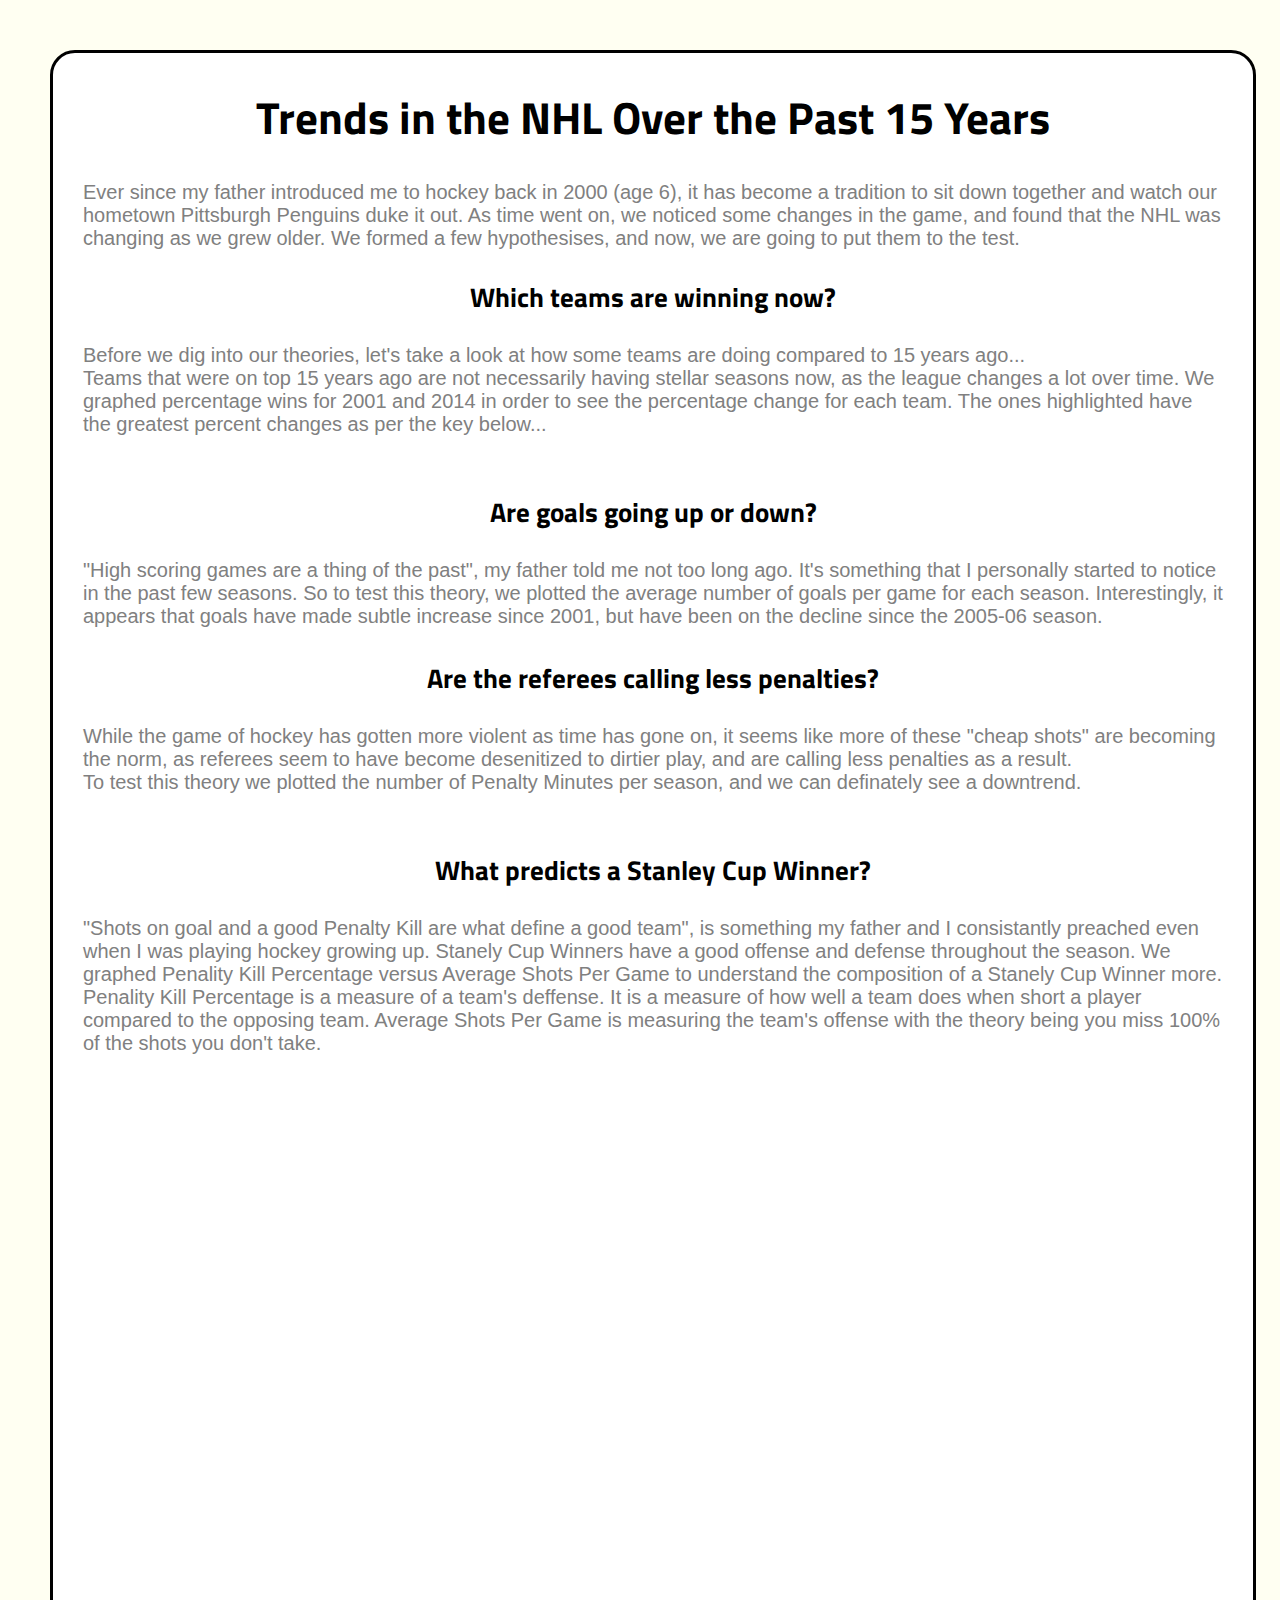
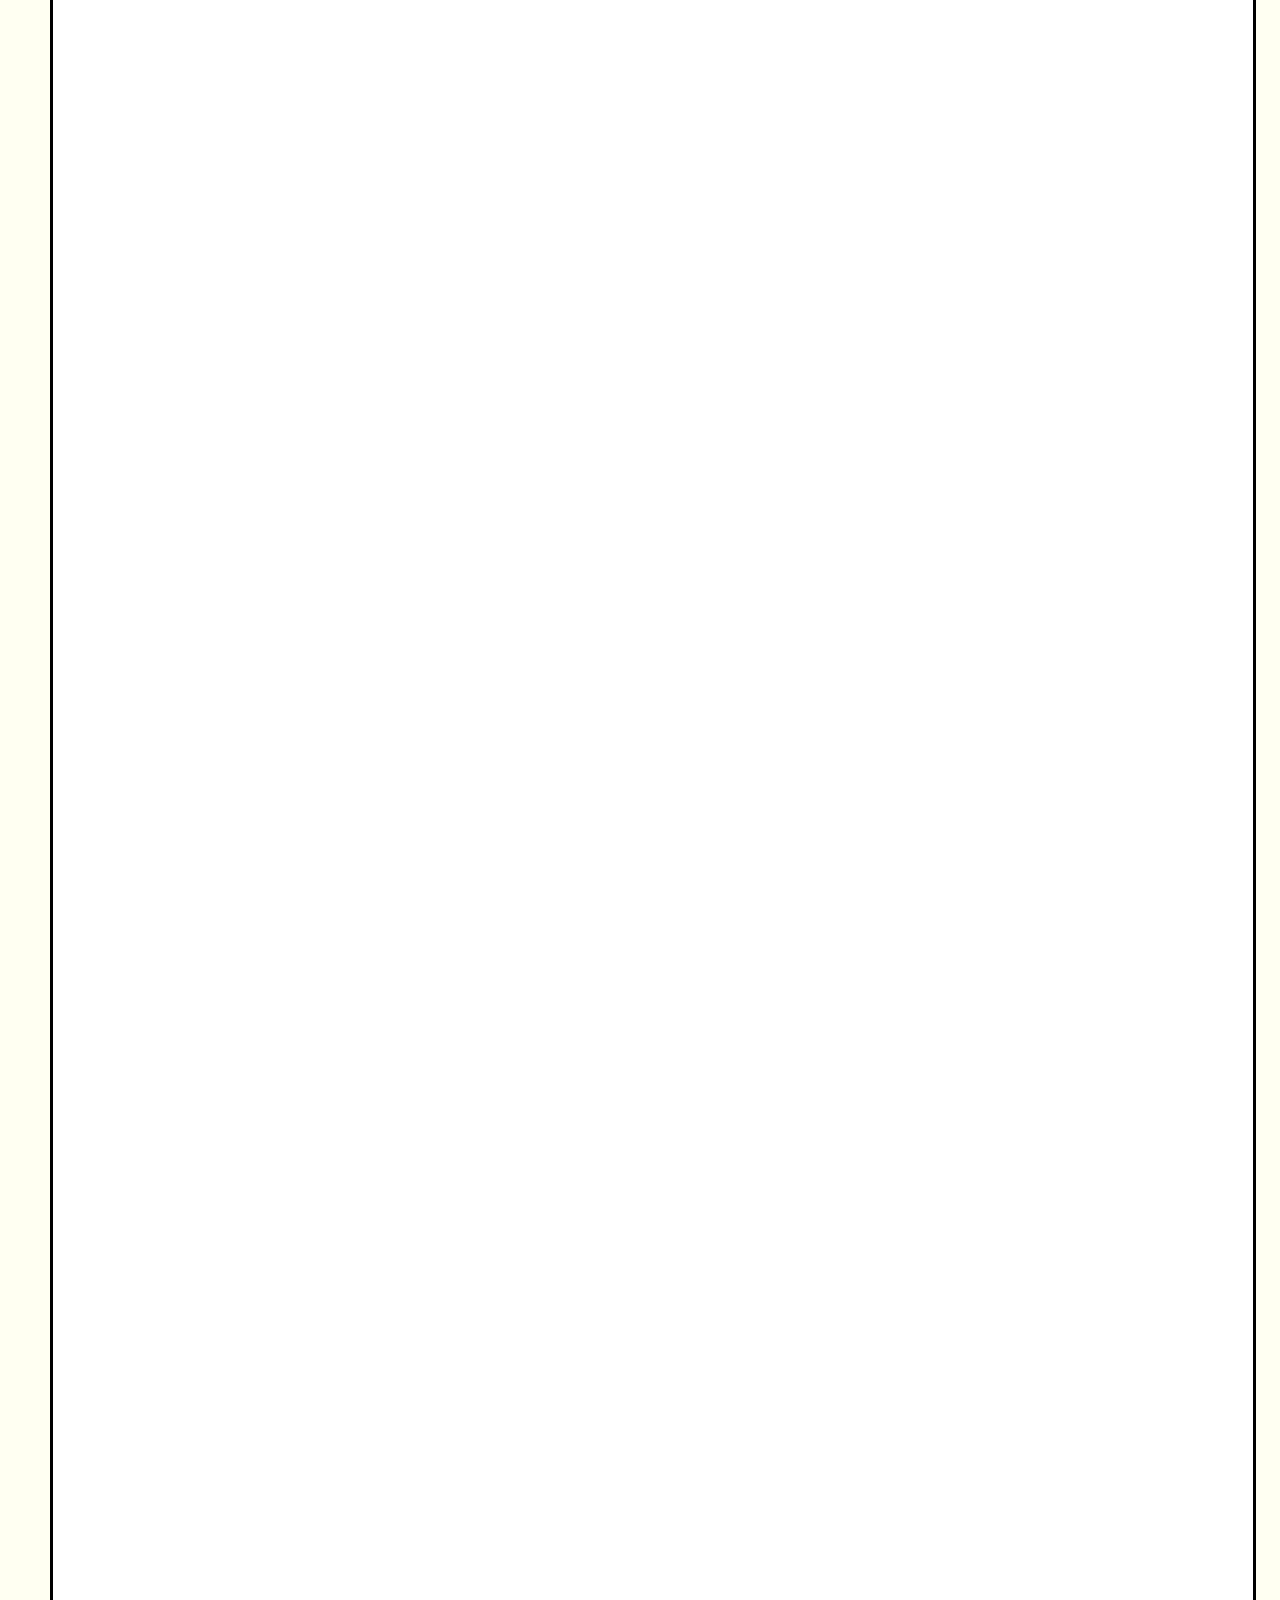
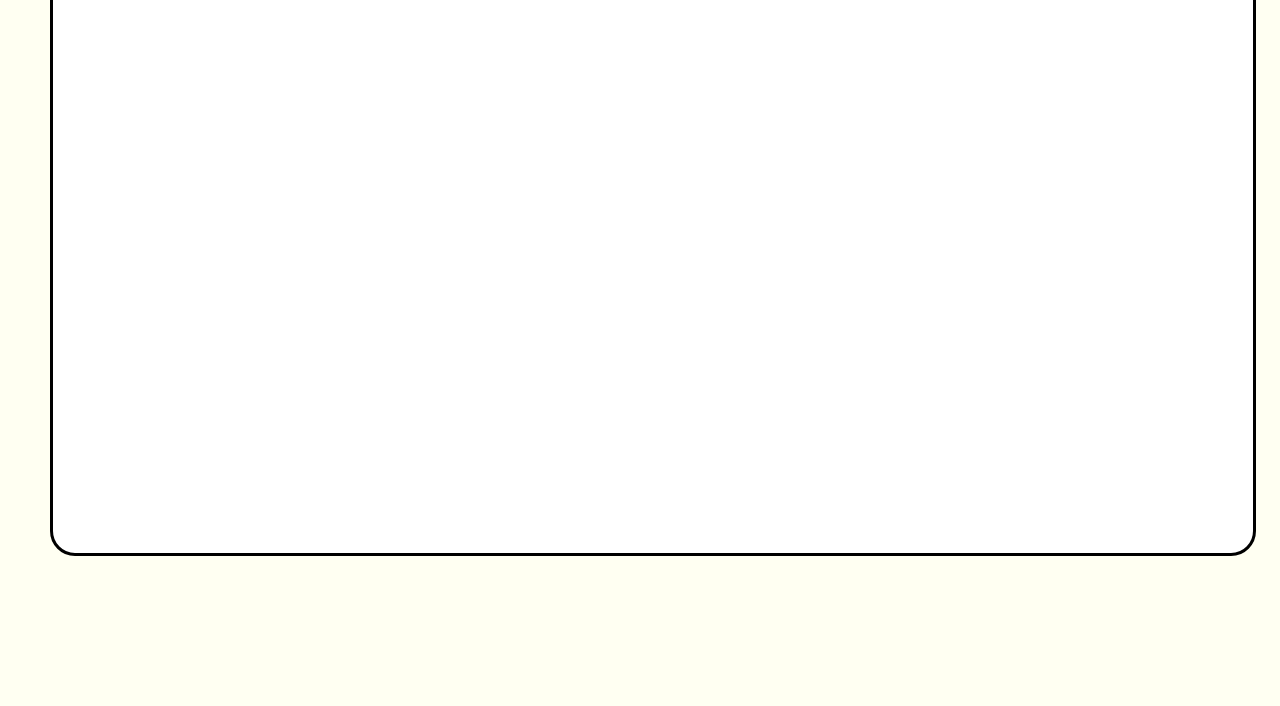
<file: Hockey-Data-Visualization-master/project1.html>
<html>
<head>
    <link href='https://fonts.googleapis.com/css?family=Titillium+Web' rel='stylesheet' type='text/css'>
	<link href='http://fonts.googleapis.com/css?family=Open+Sans' rel='stylesheet' type='text/css'>
    <link href='stylesheet.css' rel='stylesheet' type='text/css' />
<!-- Load the d3 libraries. -->
<script src="http://d3js.org/d3.v3.min.js" charset="utf-8"></script>
<script src="https://d3js.org/d3-time.v0.2.min.js"></script>
<script src="https://d3js.org/d3-time-format.v0.3.min.js"></script>
</head>
<body>

<div id="body_wrapper">
    <h1> Trends in the NHL Over the Past 15 Years </h1>
    <p> Ever since my father introduced me to hockey back in 2000 (age 6), it has become
    a tradition to sit down together and watch our hometown Pittsburgh Penguins duke it out.
    As time went on, we noticed some changes in the game, and found that the NHL was changing
    as we grew older. We formed a few hypothesises, and now, we are going to put them to the test.</p>

    <h3>Which teams are winning now?</h3>
    <p> Before we dig into our theories, let's take a look at how some teams are doing compared to 15 years ago...</p>
	<p>Teams that were on top 15 years ago are not necessarily having stellar seasons now, as the league changes a lot over time.
    We graphed percentage wins for 2001 and 2014 in order to see the percentage change for each team.
    The ones highlighted have the greatest percent changes as per the key below...</p>

    <div id="percentageChange">
        <div id="percentKey"></div>
<script>
	var percentKey = d3.select("#percentKey").append("svg").attr("width", 300).attr("height", 50);
	percentKey.append("circle").attr("r", 5).attr("cx", 5).attr("cy", 5).style("fill", "#598fbc").style("opacity", "1");
	percentKey.append("text").attr("transform", "translate(" + 15 + "," + 9 + ")")
					.attr("text-anchor", "start")
					.style("color", "#C0C0C0")
					.style("font-size", "8pt")
					.text("Teams winning 25% more games");
	percentKey.append("circle").attr("r", 5).attr("cx", 5).attr("cy", 30).style("fill", "#d1776d").style("opacity", "1");
	percentKey.append("text").attr("transform", "translate(" + 15 + "," + 35 + ")")
					.attr("text-anchor", "start")
					.style("color", "#C0C0C0")
					.style("font-size", "8pt")
					.text("Teams losing 15% more games");

</script>

    </div>

<script>

var width1 = 350,
    height1 = 500;
	
var svg1 = d3.select("#percentageChange").append("svg")
    .attr("width", width1)
    .attr("height", height1);

var groups = svg1.append("g");
var start = new Date(2001);
var end = new Date(2014);
var parseDate = d3.time.format("%Y");
var padding1 = 70;
var xScale1 = d3.scale.ordinal().domain(['2001', '2014']).range([padding1, width1 - padding1]);
//xScale.ticks(d3.time.year,1);
//xScale.tickFormat("%Y");
var yScale1 = d3.scale.linear().domain([.2, .7]).range([height1 - padding1, padding1/2]);

var xAxis1 = d3.svg.axis().scale(xScale1).orient("bottom").ticks(1).tickValues(['2001', '2014']).innerTickSize(-height1 + padding1 + padding1/2).outerTickSize(0).tickPadding(10);

var yAxis1 = d3.svg.axis().scale(yScale1).orient("left").tickSize(-width1+ 2* padding1).ticks(9).tickPadding(2).tickFormat(d3.format("%"));

d3.json("nhlTeamStats.json", function(error, data){
	if (error) {
		console.log(error);
	}

	var line1 = d3.svg.line().interpolate("linear")
		.x(function(d) { 
			if(d.year == "2001"){
				svg1.append("circle").attr("r", 2).attr("cx", xScale1('2001')).attr("cy", yScale1(d.wins/d.games_played)).style("fill", "#fff").style("stroke", "#598fbc").style("opacity", "0.3");
				return xScale1('2001'); 
			}
			if(d.year == "2014"){
				svg1.append("circle").attr("r", 2).attr("cx", xScale1('2014')).attr("cy", yScale1(d.wins/d.games_played)).style("fill", "#fff").style("stroke", "#598fbc").style("opacity", "0.3");
				return xScale1('2014');
			}
		}).y(function(d) { 
				return yScale1(d.wins/d.games_played);
		});

		var line4 = d3.svg.line().interpolate("linear")
		.x(function(d) { 
			if(d.year == "2001"){
				svg1.append("circle").attr("r", 2).attr("cx", xScale1('2001')).attr("cy", yScale1(d.wins/d.games_played)).style("fill", "#fff").style("stroke", "#d1776d").style("opacity", "0.3");
				return xScale1('2001'); 
			}
			if(d.year == "2014"){
				svg1.append("circle").attr("r", 2).attr("cx", xScale1('2014')).attr("cy", yScale1(d.wins/d.games_played)).style("fill", "#fff").style("stroke", "#d1776d").style("opacity", "0.3");
				return xScale1('2014');
			}
		}).y(function(d) { 
				return yScale1(d.wins/d.games_played);
		});


	var line2 = d3.svg.line().interpolate("linear")
	.x(function(d) { 
		if(d.year == "2001"){
			svg1.append("circle").attr("r", 2.5).attr("cx", xScale1('2001')).attr("cy", yScale1(d.wins/d.games_played)).style("fill", "#598fbc").style("stroke", "#598fbc").style("opacity", "1");
			return xScale1('2001'); 
		}
		if(d.year == "2014"){
			svg1.append("circle").attr("r", 2.5).attr("cx", xScale1('2014')).attr("cy", yScale1(d.wins/d.games_played)).style("fill", "#598fbc").style("stroke", "#598fbc").style("opacity", "1");
			return xScale1('2014');
		}
	}).y(function(d) { 
			return yScale1(d.wins/d.games_played);
	});

	var line3 = d3.svg.line().interpolate("linear")
		.x(function(d) { 
			if(d.year == "2001"){
				svg1.append("circle").attr("r", 2.5).attr("cx", xScale1('2001')).attr("cy", yScale1(d.wins/d.games_played)).style("fill", "#d1776d").style("stroke", "#d1776d").style("opacity", "1");
				return xScale1('2001'); 
			}
			if(d.year == "2014"){
				svg1.append("circle").attr("r", 2.5).attr("cx", xScale1('2014')).attr("cy", yScale1(d.wins/d.games_played)).style("fill", "#d1776d").style("stroke", "#d1776d").style("opacity", "1");
				return xScale1('2014');
			}
		}).y(function(d) { 
				return yScale1(d.wins/d.games_played);
		});

	var percentageData = data.teams.map(function(obj){
 			return obj.team.filter(function(obj) {
  			return obj.year == "2014" || obj.year == "2001";
 		})
	});

	function yHeight(team) {
		return yScale1(team[1].wins/team[1].games_played);
	}

	function text(team) {
		return team[0].name;
	}

	function cx(d) {
		if(d.year == "2001"){
			return xScale1('2001'); 
		}
		if(d.year == "2014"){
			return xScale1('2014');
		}
	}


	percentageData.forEach( function (team) {
		if(team[0].name == "Phoenix Coyotes"){
			svg1.append("path").attr("d", line3(team))
			.style("stroke", "#d1776d").style("fill", "none").style("opacity", "1").style("stroke-width", 2);
			svg1.append("text")
			.attr("transform", "translate(" + (width1 - padding1 +5) + "," + yHeight(team) + ")").attr("dy", "1em")
			.attr("text-anchor", "start")
			.style("color", "#C0C0C0")
			.style("font-size", "5pt")
			.style("font-weight", "bold")
			.text(text(team));
		} else if ((team[0].wins/team[0].games_played) - (team[1].wins/team[1].games_played) > .15){
			svg1.append("path").attr("d", line3(team))
			.style("stroke", "#d1776d").style("fill", "none").style("opacity", "1").style("stroke-width", 2);
			svg1.append("text")
			.attr("transform", "translate(" + (width1 - padding1 +5) + "," + yHeight(team) + ")")
			.attr("text-anchor", "start")
			.style("color", "#C0C0C0")
			.style("font-size", "5pt")
			.style("font-weight", "bold")
			.text(text(team));
		} else if ((team[0].wins/team[0].games_played) - (team[1].wins/team[1].games_played) < -.25){
			svg1.append("path").attr("d", line2(team))
				.style("stroke", "#598fbc").style("fill", "none").style("opacity", "1").style("stroke-width", 2);
			svg1.append("text")
			.attr("transform", "translate(" + (width1 - padding1 +5) + "," + yHeight(team) + ")")
			.attr("text-anchor", "start")
			.style("color", "#C0C0C0")
			.style("font-size", "5pt")
			.style("font-weight", "bold")
			.text(text(team));
		} else {
			if ((team[0].wins/team[0].games_played) - (team[1].wins/team[1].games_played) < 0){
				svg1.append("path").attr("d", line1(team))
					.style("stroke", "#598fbc").style("fill", "none").style("opacity", "0.2").style("stroke-width", 2);
			} else {
				svg1.append("path").attr("d", line4(team))
									.style("stroke", "#d1776d").style("fill", "none").style("opacity", "0.2").style("stroke-width", 2);
			}
		}

	});

});




svg1.append("g").attr("transform", "translate(0, " + (height1 - padding1) + ")").attr("class", "axis").call(xAxis1).append("text").style("text-anchor", "middle").attr("x", (width1/2)).attr("y", padding1);
//.text("Year");;
svg1.append("g").attr("transform", "translate(" + padding1 + ",0)").attr("class", "axis").call(yAxis1).append("text").attr("transform", "rotate(-90)").style("text-anchor", "middle").attr("x", -height1/2).attr("y", -padding1/1.5).text("Percentage of Games Won");

</script>
    <h3> Are goals going up or down? </h3>
    <p> "High scoring games are a thing of the past", my father told me not too long ago. It's something that I personally started to notice in the
    past few seasons. So to test this theory, we plotted the average number of goals per game for each season. Interestingly, it appears that goals have made
    subtle increase since 2001, but have been on the decline since the 2005-06 season.</p>
<!-- The SVG element will go in here -->
    <div id="goalsGraph">

    </div>
<script>

var width = 750,
    height = 520;
	
var svg = d3.select("#goalsGraph").append("svg")
    .attr("width", width)
    .attr("height", height);

var g = svg.append("g");
var t0 = new Date(2001);
var tEnd = new Date(2014);
var parseDate = d3.time.format("%Y");
var padding = 70;
var xScale = d3.time.scale().domain([t0, tEnd]).range([padding, width - padding]);

var yScale = d3.scale.linear().domain([1.8, 4]).range([height - padding, padding]);
var xAxis = d3.svg.axis().scale(xScale).orient("bottom").ticks(14).tickFormat(d3.format("23d")).tickPadding(10);
var yAxis = d3.svg.axis().scale(yScale).orient("left").ticks(10).tickPadding(10).tickFormat(d3.format("d"));
var color = d3.scale.category10();

var svgLayer1 = svg.append("g");
var svgLayer2 = svg.append("g");
var svgLayer3 = svg.append("g");

d3.json("nhlTeamStats.json", function(error, data){
	if (error) {
		console.log(error);
	}

	data.teams.forEach( function(d) {

		xScale.domain(d3.extent(d.team, function(d) 
			{ 
				//console.log(d.year);
				var parseDate = d3.time.format("%Y");
				var date = new Date("1-01-"+ d.year);
				year = parseDate(date);
				return year; }));
	});

	function textHeight(team) {
		return yScale(team[12].gf_per_game);
	}

	function text(team) {
		return team[0].name;
	}

	function lineStep(points) {
		  var i = 0,
		      n = points.length,
		      p = points[0],
		      path = [p[0], ",", p[1]];
		  console.log(p);
		  console.log(p[0]);
		  while (++i < n) path.push("H", (p[0] + (p = points[i])[0]) / 2);
		  if (n > 1) path.push("H", p[0]);
		  return path.join("");
	}

	var line = d3.svg.line().interpolate("linear-open")
		.x(function(d) { 
			var parseDate = d3.time.format("%Y");
			var date = new Date("1-01-"+ d.year);
			year = parseDate(date);
			//console.log(xScale(year));
			return xScale(year); 
		}).y(function(d) { 
			return yScale(d.gf_per_game); });




	function colorFunction(team) {
		if(team[0].name == "League Average") {
			return "#d09a49";
		} else {
			return "#598fbc";
		}
	}

	data.teams.forEach( function (team) {
		if(team.team[0].name == "League Average"){
			svgLayer3.append("path").attr("d", line(team.team))
			.style("stroke", "#FFAA00").style("fill", "none").style("stroke-opacity", "1").style("stroke-width", 4);

			svgLayer2.append("text")
			.attr("transform", "translate(" + (width - padding +3) + "," + textHeight(team.team) + ")")
			.attr("text-anchor", "start")
			.style("color", "#C0C0C0")
			.style("font-size", "5pt")
			.style("font-weight", "bold")
			.text(text(team.team));

		} else if (team.team[0].name == "Anaheim Ducks" || team.team[0].name == "Tampa Bay Lightning" || team.team[0].name == "Winnipeg Jets"){

			svgLayer2.append("path").attr("d", line(team.team))
				.style("stroke", colorFunction(team.team)).style("fill", "none").style("stroke-opacity", ".7").style("stroke-width", 2);

				svgLayer2.append("text")
				.attr("transform", "translate(" + (width - padding +3) + "," + textHeight(team.team) + ")")
				.attr("text-anchor", "start")
				.style("color", "#C0C0C0")
				.style("font-size", "5pt")
				.style("font-weight", "bold")
				.text(text(team.team));


		} else if (team.team[0].name == "Toronto Maple Leafs" || team.team[0].name == "Edmonton Oilers" || team.team[0].name == "Phoenix Coyotes"){

			svgLayer2.append("path").attr("d", line(team.team))
							.style("stroke", "#d1776d").style("fill", "none").style("stroke-opacity", ".7").style("stroke-width", 2);

							svgLayer2.append("text")
							.attr("transform", "translate(" + (width - padding +3) + "," + textHeight(team.team) + ")")
							.attr("text-anchor", "start")
							.style("color", "#C0C0C0")
							.style("font-size", "5pt")
							.style("font-weight", "bold")
							.text(text(team.team));

		} else {

			if ((team.team[0].wins/team.team[0].games_played) - (team.team[1].wins/team.team[12].games_played) > 0){
				svgLayer1.append("path").attr("d", line(team.team))
					.style("stroke", "#d1776d").style("fill", "none").style("stroke-opacity", "0.2");
			} else {
				svgLayer1.append("path").attr("d", line(team.team))
					.style("stroke", colorFunction(team.team)).style("fill", "none").style("stroke-opacity", "0.2");
			}
		}
	});
});

svg.append("g").attr("transform", "translate(0, " + (height - padding) + ")").attr("class", "axis").call(xAxis).append("text").style("text-anchor", "middle").attr("x", (width - padding)/2).attr("y", padding);
//.text("Year");;
svg.append("g").attr("transform", "translate(" + padding + ",0)").attr("class", "axis").call(yAxis).append("text").attr("transform", "rotate(-90)").style("text-anchor", "middle").attr("x", -height/2).attr("y", -padding/1.5).text("Average Goals Per Game");


</script>


    <h3> Are the referees calling less penalties? </h3>
    <p>While the game of hockey has gotten more violent as time has gone on, it seems like more of these "cheap shots" are
    becoming the norm, as referees seem to have become desenitized to dirtier play, and are calling less penalties as a result.</p>
    <p>To test this theory we plotted the number of Penalty Minutes per season, and we can definately see a downtrend.</p>
    
    <div id="PIMmins"></div>

<script>
var PIMsvg = d3.select("#PIMmins").append("svg")
    .attr("width", 750)
    .attr("height",520);

var g = PIMsvg.append("g");
var t0 = new Date(2001);
var tEnd = new Date(2014);
var parseDate = d3.time.format("%Y");
var padding = 70;
var PIM_xScale = d3.time.scale().domain([t0, tEnd]).range([padding, width - padding]);

var PIM_yScale = d3.scale.linear().domain([0, 2000]).range([height - padding, padding]);
var PIM_xAxis = d3.svg.axis().scale(PIM_xScale).orient("bottom").ticks(14).tickFormat(d3.format("23d")).tickPadding(10);
var PIM_yAxis = d3.svg.axis().scale(PIM_yScale).orient("left").ticks(10).tickPadding(10).tickFormat(d3.format("d"));
var color = d3.scale.category10();

var PIM_svgLayer1 = PIMsvg.append("g");
var PIM_svgLayer2 = PIMsvg.append("g");
var PIM_svgLayer3 = PIMsvg.append("g");

d3.json("penaltyMins.json", function(error, data){
    if (error) {
		console.log(error);
	}
    var yr_array = ["2001","2002","2003","2005","2006","2007","2008","2009","2010","2011","2012","2013","2014"];
    for(var team_name in data){
        data[team_name][10] = data[team_name][10] * (82/46);
        var thing;
        thing = data[team_name].map(function(_, idx){
            return {x: yr_array[idx], y: data[team_name][idx] };
        });
        var line = d3.svg.line()
            .x(function(d) { 
                var parseDate = d3.time.format("%Y");
                var date = new Date("1-01-"+ d.x);
                year = parseDate(date);
                return xScale(year);})
            .y(function(d){return PIM_yScale(d.y);});
        
        
        
        
        
        
        
        if(team_name == "Edmonton Oilers" || team_name == "Phoenix Coyotes" || team_name == "Toronto Maple Leafs" ){
            PIMsvg.append("path").attr("d",line(thing))
                .style("stroke", "#d1776d")
                .style("fill", "none")
                .style("stroke-opacity", ".7")
                .style("stroke-width", 2);
                
                PIM_svgLayer2.append("text")
				.attr("transform", "translate(" + (width - padding +3) + "," + PIM_yScale(data[team_name][12] -40) + ")")
				.attr("text-anchor", "start")
				.style("color", "#C0C0C0")
				.style("font-size", "5pt")
				.style("font-weight", "bold")
				.text(team_name);
        }
        else if(team_name == "Anaheim Ducks" || team_name == "Tampa Bay Lightning" || team_name == "Winnipeg Jets"){

			PIMsvg.append("path").attr("d", line(thing))
				.style("stroke", "#598fbc")
                .style("fill", "none")
                .style("stroke-opacity", ".7")
                .style("stroke-width", 2);

				PIM_svgLayer2.append("text")
				.attr("transform", "translate(" + (width - padding +3) + "," + PIM_yScale(data[team_name][12] + 40)  + ")")
				.attr("text-anchor", "start")
				.style("color", "#C0C0C0")
				.style("font-size", "5pt")
				.style("font-weight", "bold")
				.text(team_name);
        }
        else if(team_name == "League Average"){
            PIMsvg.append("path").attr("d", line(thing))
				.style("stroke", "#FFAA00")
                .style("fill", "none")
                .style("stroke-opacity", ".7")
                .style("stroke-width", 5);
                				
            PIM_svgLayer2.append("text")
				.attr("transform", "translate(" + (width - padding +3) + "," + PIM_yScale(data[team_name][12] + 20) + ")")
				.attr("text-anchor", "start")
				.style("color", "#C0C0C0")
				.style("font-size", "5pt")
				.style("font-weight", "bold")
				.text(team_name);
        }
        else{
            PIMsvg.append("path").attr("d", line(thing))
				.style("stroke", "#598fbc")
                .style("fill", "none")
                .style("stroke-opacity", ".2")
                .style("stroke-width", 1);
        
        
        
        }
    }
});
PIMsvg.append("g").attr("transform", "translate(0, " + (height - padding) + ")").attr("class", "axis").call(PIM_xAxis).append("text").style("text-anchor", "middle").attr("x", (width - padding)/2).attr("y", padding);
//.text("Year");;
PIMsvg.append("g").attr("transform", "translate(" + padding + ",0)").attr("class", "axis").call(PIM_yAxis).append("text").attr("transform", "rotate(-90)").style("text-anchor", "middle").attr("x", -height/2).attr("y", -padding/1.5).text("Penalty Minutes");



</script>
<div id="stanelyCup">
<h3>What predicts a Stanley Cup Winner?</h3>

<p>"Shots on goal and a good Penalty Kill are what define a good team", is something my father and I consistantly 
preached even when I was playing hockey growing up.
Stanely Cup Winners have a good offense and defense throughout the season. 
We graphed Penality Kill Percentage versus Average Shots Per Game to understand the composition of a Stanely Cup Winner more. 
Penality Kill Percentage is a measure of a team's deffense. 
It is a measure of how well a team does when short a player compared to the opposing team. 
Average Shots Per Game is measuring the team's offense with the theory being you miss 100% of the shots you don't take.</p>


<div id="key"></div>
<script>
	var key = d3.select("#key").append("svg").attr("width", 300).attr("height", 50);
	key.append("circle").attr("r", 5).attr("cx", 5).attr("cy", 5).style("fill", "#3182bd").style("opacity", "1");
	key.append("text").attr("transform", "translate(" + 15 + "," + 9 + ")")
					.attr("text-anchor", "start")
					.style("color", "#C0C0C0")
					.style("font-size", "8pt")
					.text("Stanely Cup Winner");
	key.append("circle").attr("r", 5).attr("cx", 5).attr("cy", 30).style("fill", "#ffa500").style("opacity", "1");
	key.append("text").attr("transform", "translate(" + 15 + "," + 35 + ")")
					.attr("text-anchor", "start")
					.style("color", "#C0C0C0")
					.style("font-size", "8pt")
					.text("League Average");

</script>
</div>

<div id = "graph2015"></div>

<div id = "graph2014"></div>

<div id = "graph2013"></div>

<div id = "graph2012"></div>

<div id = "graph2011"></div>

<div id = "graph2010"></div>

<div id = "graph2009"></div>

<div id = "graph2008"></div>

<div id = "graph2007"></div>

<div id = "graph2006"></div>

<div id = "graph2004"></div>

<div id = "graph2003"></div>

<div id = "graph2002"></div>

<div id = "graph2001"></div>

<script>


	var width2 = 200,
    height2 = 200;
	
	var svg2 = d3.select("#graph2015").append("svg")
	    .attr("width", width2)
	    .attr("height", height2);

	var padding2 = 30;
	//var xScale2 = d3.scale.linear().domain([22,38]).range([padding2, width2 - padding2]);

	var xScale2 = d3.scale.linear().domain([22,38]).range([padding2, width2 - padding2]);

	//var yScale2 = d3.scale.linear().domain([1.7,3.7]).range([height2 - padding2, padding2]);

	var yScale2 = d3.scale.linear().domain([.70,.90]).range([height2 - padding2, padding2]);

	var rScale = d3.scale.sqrt().domain([0,1]).range([0,40]);
	var xAxis2 = d3.svg.axis().scale(xScale2).orient("bottom").ticks(3).innerTickSize(0).outerTickSize(0).tickPadding(3);

	var yAxis2 = d3.svg.axis().scale(yScale2).orient("left").tickSize(0).ticks(3).tickPadding(1).tickFormat(d3.format("%"));

	//var colorScale = d3.scale.category20()

	var svg2Layer2 = svg2.append("g");
	var svg2Layer1 = svg2.append("g");


	d3.csv("2015.csv", function(error, data){
		if(error){
			console.log(error);
		}

		data.forEach( function(team) {

			if(team.Team == "Chicago Blackhawks*"){
				svg2Layer1.append("circle").attr("r", 3).attr("cx", xScale2(team.S/team.GP)).attr("cy", yScale2(team.PK/100)).style("fill", "#3182bd").style("opacity", "1");
				svg2Layer1.append("text")
					.attr("transform", "translate(" + xScale2(team.S/team.GP) + "," + yScale2(team.PK/100) + ")")
					.attr("text-anchor", "start").attr("dy", "-1em")
					.style("color", "#C0C0C0")
					.style("font-size", "6pt")
					.style("font-weight", "bold")
					.text("Chicago Blackhawks");

			} else if(team.Team == "League Average"){
					svg2Layer2.append("circle").attr("r", 3).attr("cx", xScale2(team.S/team.GP)).attr("cy", yScale2(team.PK/100)).style("fill", "#ffa500 ").style("opacity", "1");
			} else {
			svg2Layer2.append("circle").attr("r", 3).attr("cx", xScale2(team.S/team.GP)).attr("cy", yScale2(team.PK/100)).style("fill", "#3182bd").style("opacity", ".2");
			}
		});

	});

	svg2.append("g").attr("class", "title").append("text").style("text-anchor", "middle").attr("x", height2/2).attr("y", padding2/2).text("2015").style("font-size", "10pt");
	svg2.append("g").attr("transform", "translate(0, " + (height2 - padding2) + ")").attr("class", "axis").call(xAxis2).append("text").style("text-anchor", "middle").attr("x", (width2/2)).attr("y", padding2).text("Average Shots Per Game");;
	svg2.append("g").attr("transform", "translate(" + padding2 + ",0)").attr("class", "axis").call(yAxis2).append("text").attr("transform", "rotate(-90)").style("text-anchor", "middle").attr("x", -height2/2).attr("y", -padding2/1.3).text("Penality Kill Percentage");

/*---------------------------------------2014Graph -----------------------------------*/

	
	var svg3 = d3.select("#graph2014").append("svg")
	    .attr("width", width2)
	    .attr("height", height2);

	var svg3Layer2 = svg3.append("g");
	var svg3Layer1 = svg3.append("g");

	d3.csv("2014.csv", function(error, data){
		if(error){
			console.log(error);
		}

		data.forEach( function(team) {
			if(team.Team == "Los Angeles Kings*"){
				svg3Layer1.append("circle").attr("r", 3).attr("cx", xScale2(team.S/team.GP)).attr("cy", yScale2(team.PK/100)).style("fill", "#3182bd").style("opacity", "1");
				svg3Layer1.append("text")
					.attr("transform", "translate(" + xScale2(team.S/team.GP) + "," + yScale2(team.PK/100) + ")")
					.attr("text-anchor", "start").attr("dy", "-1em")
					.style("color", "#C0C0C0")
					.style("font-size", "6pt")
					.style("font-weight", "bold")
					.text("Los Angeles Kings");

			} else if(team.Team == "League Average"){
				svg3Layer2.append("circle").attr("r", 3).attr("cx", xScale2(team.S/team.GP)).attr("cy", yScale2(team.PK/100)).style("fill", "#ffa500 ").style("opacity", "1");
			} else {
				svg3Layer2.append("circle").attr("r", 3).attr("cx", xScale2(team.S/team.GP)).attr("cy", yScale2(team.PK/100)).style("fill", "#3182bd").style("opacity", ".2");
			}
		});


	});

	svg3.append("g").attr("class", "title").append("text").style("text-anchor", "middle").attr("x", height2/2).attr("y", padding2/2).text("2014").style("font-size", "10pt");
	svg3.append("g").attr("transform", "translate(0, " + (height2 - padding2) + ")").attr("class", "axis").call(xAxis2).append("text").style("text-anchor", "middle").attr("x", (width2/2)).attr("y", padding2);
	//.text("Average Shots Per Game");
	svg3.append("g").attr("transform", "translate(" + padding2 + ",0)").attr("class", "axis").call(yAxis2).append("text").attr("transform", "rotate(-90)").style("text-anchor", "middle").attr("x", -height2/2).attr("y", -padding2/1.3);
	//.text("Average Goals Per Game");

	var svg4 = d3.select("#graph2013").append("svg")
	    .attr("width", width2)
	    .attr("height", height2);

	d3.csv("2013.csv", function(error, data){
		if(error){
			console.log(error);
		}


		data.forEach( function(team) {		
			console.log(team.Team)
			if(team.Team == "Chicago Blackhawks*"){
				svg4.append("circle").attr("r", 3).attr("cx", xScale2(team.S/team.GP)).attr("cy", yScale2(team.PK/100)).style("fill", "#3182bd").style("opacity", "1");
				svg4.append("text")
					.attr("transform", "translate(" + xScale2(team.S/team.GP) + "," + yScale2(team.PK/100) + ")")
					.attr("text-anchor", "start").attr("dy", "-1em")
					.style("color", "#C0C0C0")
					.style("font-size", "6pt")
					.style("font-weight", "bold")
					.text("Chicago Blackhawks");

			} else if(team.Team == "League Average"){
					svg4.append("circle").attr("r", 3).attr("cx", xScale2(team.S/team.GP)).attr("cy", yScale2(team.PK/100)).style("fill", "#ffa500 ").style("opacity", "1");
			} else {
				svg4.append("circle").attr("r", 3).attr("cx", xScale2(team.S/team.GP)).attr("cy", yScale2(team.PK/100)).style("fill", "#3182bd").style("opacity", ".2");
			}
		});

	});

	svg4.append("g").attr("class", "title").append("text").style("text-anchor", "middle").attr("x", height2/2).attr("y", padding2/2).text("2013").style("font-size", "10pt");
	svg4.append("g").attr("transform", "translate(0, " + (height2 - padding2) + ")").attr("class", "axis").call(xAxis2).append("text").style("text-anchor", "middle").attr("x", (width2/2)).attr("y", padding2);
	//text("Average Shots Per Game");;
	svg4.append("g").attr("transform", "translate(" + padding2 + ",0)").attr("class", "axis").call(yAxis2).append("text").attr("transform", "rotate(-90)").style("text-anchor", "middle").attr("x", -height2/2).attr("y", -padding2/1.3);
	//text("Average Goals Per Game");

	/*--------------------------------------- 2012 GRAPH ---------------------------*/
	var svg5 = d3.select("#graph2012").append("svg")
    .attr("width", width2)
    .attr("height", height2);

	d3.csv("2012.csv", function(error, data){
		if(error){
			console.log(error);
		}


		data.forEach( function(team) {		
			console.log(team.Team)
			if(team.Team == "Los Angeles Kings*"){
				svg5.append("circle").attr("r", 3).attr("cx", xScale2(team.S/team.GP)).attr("cy", yScale2(team.PK/100)).style("fill", "#3182bd").style("opacity", "1");
				svg5.append("text")
					.attr("transform", "translate(" + xScale2(team.S/team.GP) + "," + yScale2(team.PK/100) + ")")
					.attr("text-anchor", "start").attr("dy", "-1em")
					.style("color", "#C0C0C0")
					.style("font-size", "6pt")
					.style("font-weight", "bold")
					.text("Los Angeles Kings");

			} else if(team.Team == "League Average"){
					svg5.append("circle").attr("r", 3).attr("cx", xScale2(team.S/team.GP)).attr("cy", yScale2(team.PK/100)).style("fill", "#ffa500 ").style("opacity", "1");
			} else {
				svg5.append("circle").attr("r", 3).attr("cx", xScale2(team.S/team.GP)).attr("cy", yScale2(team.PK/100)).style("fill", "#3182bd").style("opacity", ".2");
			}
		});

	});

	svg5.append("g").attr("class", "title").append("text").style("text-anchor", "middle").attr("x", height2/2).attr("y", padding2/2).text("2012").style("font-size", "10pt");
	svg5.append("g").attr("transform", "translate(0, " + (height2 - padding2) + ")").attr("class", "axis").call(xAxis2).append("text").style("text-anchor", "middle").attr("x", (width2/2)).attr("y", padding2);
	//text("Average Shots Per Game");
	svg5.append("g").attr("transform", "translate(" + padding2 + ",0)").attr("class", "axis").call(yAxis2).append("text").attr("transform", "rotate(-90)").style("text-anchor", "middle").attr("x", -height2/2).attr("y", -padding2/1.3);
	//text("Average Goals Per Game");

	/*--------------------------------------- 2011 GRAPH ---------------------------*/
	var svg6 = d3.select("#graph2011").append("svg")
    .attr("width", width2)
    .attr("height", height2);

    var svg6Layer2 = svg6.append("g");
	var svg6Layer1 = svg6.append("g");

	d3.csv("2011.csv", function(error, data){
		if(error){
			console.log(error);
		}


		data.forEach( function(team) {		
			console.log(team.Team)
			if(team.Team == "Boston Bruins*"){
				svg6Layer1.append("circle").attr("r", 3).attr("cx", xScale2(team.S/team.GP)).attr("cy", yScale2(team.PK/100)).style("fill", "#3182bd").style("opacity", "1");
				svg6Layer1.append("text")
					.attr("transform", "translate(" + xScale2(team.S/team.GP) + "," + yScale2(team.PK/100) + ")")
					.attr("text-anchor", "start").attr("dy", "-1em")
					.style("color", "#C0C0C0")
					.style("font-size", "6pt")
					.style("font-weight", "bold")
					.text("Boston Bruins");

			} else if(team.Team == "League Average"){
					svg6Layer2.append("circle").attr("r", 3).attr("cx", xScale2(team.S/team.GP)).attr("cy", yScale2(team.PK/100)).style("fill", "#ffa500 ").style("opacity", "1");
			} else {
				svg6Layer2.append("circle").attr("r", 3).attr("cx", xScale2(team.S/team.GP)).attr("cy", yScale2(team.PK/100)).style("fill", "#3182bd").style("opacity", ".2");
			}
		});

	});

	svg6.append("g").attr("class", "title").append("text").style("text-anchor", "middle").attr("x", height2/2).attr("y", padding2/2).text("2011").style("font-size", "10pt");
	svg6.append("g").attr("transform", "translate(0, " + (height2 - padding2) + ")").attr("class", "axis").call(xAxis2).append("text").style("text-anchor", "middle").attr("x", (width2/2)).attr("y", padding2);
	//text("Average Shots Per Game");;
	svg6.append("g").attr("transform", "translate(" + padding2 + ",0)").attr("class", "axis").call(yAxis2).append("text").attr("transform", "rotate(-90)").style("text-anchor", "middle").attr("x", -height2/2).attr("y", -padding2/1.3);
	//text("Average Goals Per Game");


		/*--------------------------------------- 2010 GRAPH ---------------------------*/
	var svg7 = d3.select("#graph2010").append("svg")
    .attr("width", width2)
    .attr("height", height2);

	d3.csv("2010.csv", function(error, data){
		if(error){
			console.log(error);
		}


		data.forEach( function(team) {		
			console.log(team.Team)
			if(team.Team == "Chicago Blackhawks*"){
				svg7.append("circle").attr("r", 3).attr("cx", xScale2(team.S/team.GP)).attr("cy", yScale2(team.PK/100)).style("fill", "#3182bd").style("opacity", "1");
				svg7.append("text")
					.attr("transform", "translate(" + xScale2(team.S/team.GP) + "," + yScale2(team.PK/100) + ")")
					.attr("text-anchor", "start").attr("dy", "-1em")
					.style("color", "#C0C0C0")
					.style("font-size", "6pt")
					.style("font-weight", "bold")
					.text("Chicago Blackhawks");

			} else if(team.Team == "League Average"){
				svg7.append("circle").attr("r", 3).attr("cx", xScale2(team.S/team.GP)).attr("cy", yScale2(team.PK/100)).style("fill", "#ffa500 ").style("opacity", "1");

			} else {
				svg7.append("circle").attr("r", 3).attr("cx", xScale2(team.S/team.GP)).attr("cy", yScale2(team.PK/100)).style("fill", "#3182bd").style("opacity", ".2");
			}
		});

	});

	svg7.append("g").attr("class", "title").append("text").style("text-anchor", "middle").attr("x", height2/2).attr("y", padding2/2).text("2010").style("font-size", "10pt");
	svg7.append("g").attr("transform", "translate(0, " + (height2 - padding2) + ")").attr("class", "axis").call(xAxis2).append("text").style("text-anchor", "middle").attr("x", (width2/2)).attr("y", padding2);
	//.text("Average Shots Per Game");;
	svg7.append("g").attr("transform", "translate(" + padding2 + ",0)").attr("class", "axis").call(yAxis2).append("text").attr("transform", "rotate(-90)").style("text-anchor", "middle").attr("x", -height2/2).attr("y", -padding2/1.3);
	//.text("Average Goals Per Game");


	/*--------------------------------------- 2009 GRAPH ---------------------------*/
	var svg8 = d3.select("#graph2009").append("svg")
    .attr("width", width2)
    .attr("height", height2);


    var svg8Layer2 = svg8.append("g");
	var svg8Layer1 = svg8.append("g");

	d3.csv("2009.csv", function(error, data){
		if(error){
			console.log(error);
		}


		data.forEach( function(team) {		
			console.log(team.Team)
			if(team.Team == "Chicago Blackhawks*"){
				svg8Layer1.append("circle").attr("r", 3).attr("cx", xScale2(team.S/team.GP)).attr("cy", yScale2(team.PK/100)).style("fill", "#3182bd").style("opacity", "1");
				svg8Layer1.append("text")
					.attr("transform", "translate(" + xScale2(team.S/team.GP) + "," + yScale2(team.PK/100) + ")")
					.attr("text-anchor", "start").attr("dy", "-1em")
					.style("color", "#C0C0C0")
					.style("font-size", "6pt")
					.style("font-weight", "bold")
					.text("Chicago Blackhawks");

			} else if(team.Team == "League Average"){
					svg8Layer2.append("circle").attr("r", 3).attr("cx", xScale2(team.S/team.GP)).attr("cy", yScale2(team.PK/100)).style("fill", "#ffa500 ").style("opacity", "1");
			} else {
				svg8Layer2.append("circle").attr("r", 3).attr("cx", xScale2(team.S/team.GP)).attr("cy", yScale2(team.PK/100)).style("fill", "#3182bd").style("opacity", ".2");
			}
		});

	});

	svg8.append("g").attr("class", "title").append("text").style("text-anchor", "middle").attr("x", height2/2).attr("y", padding2/2).text("2009").style("font-size", "10pt");
	svg8.append("g").attr("transform", "translate(0, " + (height2 - padding2) + ")").attr("class", "axis").call(xAxis2).append("text").style("text-anchor", "middle").attr("x", (width2/2)).attr("y", padding2);
	//.text("Average Shots Per Game");;
	svg8.append("g").attr("transform", "translate(" + padding2 + ",0)").attr("class", "axis").call(yAxis2).append("text").attr("transform", "rotate(-90)").style("text-anchor", "middle").attr("x", -height2/2).attr("y", -padding2/1.3);
	//.text("Average Goals Per Game");

	/*--------------------------------------- 2008 GRAPH ---------------------------*/
	var svg9 = d3.select("#graph2008").append("svg")
    .attr("width", width2)
    .attr("height", height2);

	d3.csv("2008.csv", function(error, data){
		if(error){
			console.log(error);
		}


		data.forEach( function(team) {		
			console.log(team.Team)
			if(team.Team == "Detroit Red Wings*"){
				svg9.append("circle").attr("r", 3).attr("cx", xScale2(team.S/team.GP)).attr("cy", yScale2(team.PK/100)).style("fill", "#3182bd").style("opacity", "1");
				svg9.append("text")
					.attr("transform", "translate(" + xScale2(team.S/team.GP) + "," + yScale2(team.PK/100) + ")")
					.attr("text-anchor", "start").attr("dy", "-1em")
					.style("color", "#C0C0C0")
					.style("font-size", "6pt")
					.style("font-weight", "bold")
					.text("Detroit Red Wings");

			} else if(team.Team == "League Average"){
					svg9.append("circle").attr("r", 3).attr("cx", xScale2(team.S/team.GP)).attr("cy", yScale2(team.PK/100)).style("fill", "#ffa500 ").style("opacity", "1");
			} else {
				svg9.append("circle").attr("r", 3).attr("cx", xScale2(team.S/team.GP)).attr("cy", yScale2(team.PK/100)).style("fill", "#3182bd").style("opacity", ".2");
			}
		});

	});

	svg9.append("g").attr("class", "title").append("text").style("text-anchor", "middle").attr("x", height2/2).attr("y", padding2/2).text("2008").style("font-size", "10pt");
	svg9.append("g").attr("transform", "translate(0, " + (height2 - padding2) + ")").attr("class", "axis").call(xAxis2).append("text").style("text-anchor", "middle").attr("x", (width2/2)).attr("y", padding2);
	//.text("Average Shots Per Game");;
	svg9.append("g").attr("transform", "translate(" + padding2 + ",0)").attr("class", "axis").call(yAxis2).append("text").attr("transform", "rotate(-90)").style("text-anchor", "middle").attr("x", -height2/2).attr("y", -padding2/1.3);
	//.text("Average Goals Per Game");

	/*--------------------------------------- 2007 GRAPH ---------------------------*/
	var svg10 = d3.select("#graph2007").append("svg")
    .attr("width", width2)
    .attr("height", height2);

	d3.csv("2007.csv", function(error, data){
		if(error){
			console.log(error);
		}


		data.forEach( function(team) {		
			console.log(team.Team)
			if(team.Team == "Anaheim Ducks*"){
				svg10.append("circle").attr("r", 3).attr("cx", xScale2(team.S/team.GP)).attr("cy", yScale2(team.PK/100)).style("fill", "#3182bd").style("opacity", "1");
				svg10.append("text")
					.attr("transform", "translate(" + xScale2(team.S/team.GP) + "," + yScale2(team.PK/100) + ")")
					.attr("text-anchor", "start").attr("dy", "-1em")
					.style("color", "#C0C0C0")
					.style("font-size", "6pt")
					.style("font-weight", "bold")
					.text("Anaheim Ducks");

			} else if(team.Team == "League Average"){
					svg10.append("circle").attr("r", 3).attr("cx", xScale2(team.S/team.GP)).attr("cy", yScale2(team.PK/100)).style("fill", "#ffa500 ").style("opacity", "1");
			} else {
				svg10.append("circle").attr("r", 3).attr("cx", xScale2(team.S/team.GP)).attr("cy", yScale2(team.PK/100)).style("fill", "#3182bd").style("opacity", ".2");
			}
		});

	});

	svg10.append("g").attr("class", "title").append("text").style("text-anchor", "middle").attr("x", height2/2).attr("y", padding2/2).text("2007").style("font-size", "10pt");
	svg10.append("g").attr("transform", "translate(0, " + (height2 - padding2) + ")").attr("class", "axis").call(xAxis2).append("text").style("text-anchor", "middle").attr("x", (width2/2)).attr("y", padding2);//.text("Average Shots Per Game");;
	svg10.append("g").attr("transform", "translate(" + padding2 + ",0)").attr("class", "axis").call(yAxis2).append("text").attr("transform", "rotate(-90)").style("text-anchor", "middle").attr("x", -height2/2).attr("y", -padding2/1.3);
	//.text("Average Goals Per Game");


	/*--------------------------------------- 2006 GRAPH ---------------------------*/
	var svg11 = d3.select("#graph2006").append("svg")
    .attr("width", width2)
    .attr("height", height2);

	d3.csv("2006.csv", function(error, data){
		if(error){
			console.log(error);
		}


		data.forEach( function(team) {		
			console.log(team.Team)
			if(team.Team == "Carolina Hurricanes*"){
				svg11.append("circle").attr("r", 3).attr("cx", xScale2(team.S/team.GP)).attr("cy", yScale2(team.PK/100)).style("fill", "#3182bd").style("opacity", "1");
				svg11.append("text")
					.attr("transform", "translate(" + xScale2(team.S/team.GP) + "," + yScale2(team.PK/100) + ")")
					.attr("text-anchor", "start").attr("dy", "-1em")
					.style("color", "#C0C0C0")
					.style("font-size", "6pt")
					.style("font-weight", "bold")
					.text(" Carolina Hurricanes");

			} else if(team.Team == "League Average"){
					svg11.append("circle").attr("r", 3).attr("cx", xScale2(team.S/team.GP)).attr("cy", yScale2(team.PK/100)).style("fill", "#ffa500 ").style("opacity", "1");
			} else {
				svg11.append("circle").attr("r", 3).attr("cx", xScale2(team.S/team.GP)).attr("cy", yScale2(team.PK/100)).style("fill", "#3182bd").style("opacity", ".2");
			}
		});

	});

	svg11.append("g").attr("class", "title").append("text").style("text-anchor", "middle").attr("x", height2/2).attr("y", padding2/2).text("2006").style("font-size", "10pt");
	svg11.append("g").attr("transform", "translate(0, " + (height2 - padding2) + ")").attr("class", "axis").call(xAxis2).append("text").style("text-anchor", "middle").attr("x", (width2/2)).attr("y", padding2);
	//.text("Average Shots Per Game");;
	svg11.append("g").attr("transform", "translate(" + padding2 + ",0)").attr("class", "axis").call(yAxis2).append("text").attr("transform", "rotate(-90)").style("text-anchor", "middle").attr("x", -height2/2).attr("y", -padding2/1.3);
	//.text("Average Goals Per Game");


	/*--------------------------------------- 2004 GRAPH ---------------------------*/
	var svg12 = d3.select("#graph2004").append("svg")
    .attr("width", width2)
    .attr("height", height2);

	d3.csv("2004.csv", function(error, data){
		if(error){
			console.log(error);
		}

		data.forEach( function(team) {		
			console.log(team.Team)
			if(team.Team == "Tampa Bay Lightning*"){
				svg12.append("circle").attr("r", 3).attr("cx", xScale2(team.S/team.GP)).attr("cy", yScale2(team.PK/100)).style("fill", "#3182bd").style("opacity", "1");
				svg12.append("text")
					.attr("transform", "translate(" + xScale2(team.S/team.GP) + "," + yScale2(team.PK/100) + ")")
					.attr("text-anchor", "start").attr("dy", "-1em")
					.style("color", "#C0C0C0")
					.style("font-size", "6pt")
					.style("font-weight", "bold")
					.text("Tampa Bay Lightning");

			} else if(team.Team == "League Average"){
					svg12.append("circle").attr("r", 3).attr("cx", xScale2(team.S/team.GP)).attr("cy", yScale2(team.PK/100)).style("fill", "#ffa500 ").style("opacity", "1");
			} else {
				svg12.append("circle").attr("r", 3).attr("cx", xScale2(team.S/team.GP)).attr("cy", yScale2(team.PK/100)).style("fill", "#3182bd").style("opacity", ".2");
			}
		});

	});

	svg12.append("g").attr("class", "title").append("text").style("text-anchor", "middle").attr("x", height2/2).attr("y", padding2/2).text("2004").style("font-size", "10pt");
	svg12.append("g").attr("transform", "translate(0, " + (height2 - padding2) + ")").attr("class", "axis").call(xAxis2).append("text").style("text-anchor", "middle").attr("x", (width2/2)).attr("y", padding2);
	//.text("Average Shots Per Game");;
	svg12.append("g").attr("transform", "translate(" + padding2 + ",0)").attr("class", "axis").call(yAxis2).append("text").attr("transform", "rotate(-90)").style("text-anchor", "middle").attr("x", -height2/2).attr("y", -padding2/1.3);
	//.text("Average Goals Per Game");


		/*--------------------------------------- 2003 GRAPH ---------------------------*/
	var svg13 = d3.select("#graph2003").append("svg")
    .attr("width", width2)
    .attr("height", height2);

	d3.csv("2003.csv", function(error, data){
		if(error){
			console.log(error);
		}

		data.forEach( function(team) {		
			console.log(team.Team)
			if(team.Team == "New Jersey Devils*"){
				svg13.append("circle").attr("r", 3).attr("cx", xScale2(team.S/team.GP)).attr("cy", yScale2(team.PK/100)).style("fill", "#3182bd").style("opacity", "1");
				svg13.append("text")
					.attr("transform", "translate(" + xScale2(team.S/team.GP) + "," + yScale2(team.PK/100) + ")")
					.attr("text-anchor", "start").attr("dy", "-1em")
					.style("color", "#C0C0C0")
					.style("font-size", "6pt")
					.style("font-weight", "bold")
					.text("New Jersey Devils");

			} 
			else if(team.Team == "League Average"){
					svg13.append("circle").attr("r", 3).attr("cx", xScale2(team.S/team.GP)).attr("cy", yScale2(team.PK/100)).style("fill", "#ffa500 ").style("opacity", "1");
			} else {
				svg13.append("circle").attr("r", 3).attr("cx", xScale2(team.S/team.GP)).attr("cy", yScale2(team.PK/100)).style("fill", "#3182bd").style("opacity", ".2");
			}
		});

	});

	svg13.append("g").attr("class", "title").append("text").style("text-anchor", "middle").attr("x", height2/2).attr("y", padding2/2).text("2003").style("font-size", "10pt");
	svg13.append("g").attr("transform", "translate(0, " + (height2 - padding2) + ")").attr("class", "axis").call(xAxis2).append("text").style("text-anchor", "middle").attr("x", (width2/2)).attr("y", padding2);
	//.text("Average Shots Per Game");;
	svg13.append("g").attr("transform", "translate(" + padding2 + ",0)").attr("class", "axis").call(yAxis2).append("text").attr("transform", "rotate(-90)").style("text-anchor", "middle").attr("x", -height2/2).attr("y", -padding2/1.3);
	//.text("Average Goals Per Game");


		/*--------------------------------------- 2002 GRAPH ---------------------------*/
	var svg14 = d3.select("#graph2002").append("svg")
    .attr("width", width2)
    .attr("height", height2);

	d3.csv("2002.csv", function(error, data){
		if(error){
			console.log(error);
		}

		data.forEach( function(team) {		
			console.log(team.Team)
			if(team.Team == "Detroit Red Wings*"){
				svg14.append("circle").attr("r", 3).attr("cx", xScale2(team.S/team.GP)).attr("cy", yScale2(team.PK/100)).style("fill", "#3182bd").style("opacity", "1");
				svg14.append("text")
					.attr("transform", "translate(" + xScale2(team.S/team.GP) + "," + yScale2(team.PK/100) + ")")
					.attr("text-anchor", "start").attr("dy", "-1em")
					.style("color", "#C0C0C0")
					.style("font-size", "6pt")
					.style("font-weight", "bold")
					.text("Detroit Red Wings");

			} else if(team.Team == "League Average"){
					svg14.append("circle").attr("r", 3).attr("cx", xScale2(team.S/team.GP)).attr("cy", yScale2(team.PK/100)).style("fill", "#ffa500 ").style("opacity", "1");
			} else {
				svg14.append("circle").attr("r", 3).attr("cx", xScale2(team.S/team.GP)).attr("cy", yScale2(team.PK/100)).style("fill", "#3182bd").style("opacity", ".2");
			}
		});

	});

	svg14.append("g").attr("class", "title").append("text").style("text-anchor", "middle").attr("x", height2/2).attr("y", padding2/2).text("2002").style("font-size", "10pt");
	svg14.append("g").attr("transform", "translate(0, " + (height2 - padding2) + ")").attr("class", "axis").call(xAxis2).append("text").style("text-anchor", "middle").attr("x", (width2/2)).attr("y", padding2);
	//.text("Average Shots Per Game");;
	svg14.append("g").attr("transform", "translate(" + padding2 + ",0)").attr("class", "axis").call(yAxis2).append("text").attr("transform", "rotate(-90)").style("text-anchor", "middle").attr("x", -height2/2).attr("y", -padding2/1.3);
	//.text("Average Goals Per Game");


	/*--------------------------------------- 2001 GRAPH ---------------------------*/
	var svg15 = d3.select("#graph2001").append("svg")
    .attr("width", width2)
    .attr("height", height2);

    var svg15Layer2 = svg15.append("g");
    var svg15Layer1 = svg15.append("g");

	d3.csv("2001.csv", function(error, data){
		if(error){
			console.log(error);
		}

		data.forEach( function(team) {		
			console.log(team.Team)
			if(team.Team == "Colorado Avalanche*"){
				svg15Layer1.append("circle").attr("r", 3).attr("cx", xScale2(team.S/team.GP)).attr("cy", yScale2(team.PK/100)).style("fill", "#3182bd").style("opacity", "1");
				svg15Layer1.append("text")
					.attr("transform", "translate(" + xScale2(team.S/team.GP) + "," + yScale2(team.PK/100) + ")")
					.attr("text-anchor", "start").attr("dy", "-1em")
					.style("color", "#C0C0C0")
					.style("font-size", "6pt")
					.style("font-weight", "bold")
					.text("Colorado Avalanche");

			} else if(team.Team == "League Average"){
					svg15Layer2.append("circle").attr("r", 3).attr("cx", xScale2(team.S/team.GP)).attr("cy", yScale2(team.PK/100)).style("fill", "#ffa500 ").style("opacity", "1");
			} else {
				svg15Layer2.append("circle").attr("r", 3).attr("cx", xScale2(team.S/team.GP)).attr("cy", yScale2(team.PK/100)).style("fill", "#3182bd").style("opacity", ".2");
			}
		});

	});

	svg15.append("g").attr("class", "title").append("text").style("text-anchor", "middle").attr("x", height2/2).attr("y", padding2/2).text("2001").style("font-size", "10pt");
	svg15.append("g").attr("transform", "translate(0, " + (height2 - padding2) + ")").attr("class", "axis").call(xAxis2).append("text").style("text-anchor", "middle").attr("x", (width2/2)).attr("y", padding2);
	//.text("Average Shots Per Game");;
	svg15.append("g").attr("transform", "translate(" + padding2 + ",0)").attr("class", "axis").call(yAxis2).append("text").attr("transform", "rotate(-90)").style("text-anchor", "middle").attr("x", -height2/2).attr("y", -padding2/1.3);
	//.text("Average Goals Per Game");




	
</script>


</body>
</html>
</file>
<file: hockey/stylesheet.css>
#body_wrapper{
    width:1200px;
    height:3700px;
    margin-right:auto;
    margin-left:auto;
    border: 3px solid black;
    border-radius:25px;
    background-color:#fff;
    
}
h1 {
    text-align:center;
	font-size: 45px;
	font-family: 'Titillium Web', sans-serif;
	color: #000;
}
h2 {
	font-size: 25pt;
	font-family: 'Titillium Web', sans-serif;
	color: #000;
    padding-left:30px;
}
h3 {
	font-family: 'Titillium Web', sans-serif;
    text-align:center;
	font-size: 20pt;
}

body {
    background-color:#FFFFF2;
    font-family: "Helvetica"; 
	margin: 50px;
	padding-bottom: 100px;
}
svg { 
    background-color: #fff; 
	margin-bottom: 30px;
}

p{
	font-size: 20px;
	font-family: "Helvetica";
	color: gray;
    margin:auto;
    padding-left:30px;
    padding-right:30px;
}






#graph2014, #graph2015, #graph2013, #graph2012, #graph2011, #graph2010, #graph2009, #graph2008, #graph2007, #graph2006, #graph2004, #graph2003, #graph2002, #graph2001 {
	float: left;
	margin: auto;
	width: 200px;
}

#goalsGraph, #PIMmins {
	margin: auto;
	margin-top: 30px;
    width:750px;
}

#goalsGraph p {
	width: 70%
}

#percentageChange {
    padding-top:30px;
	margin: auto;
	width: 35%;
}

#percentageChange svg {
	margin-bottom: 0px;
}

#percentageChange p {
	width: 70%;
	padding-bottom: 50px;
}

#stanelyCup {
	float: left;
	margin: auto;
	width: 100%;
}


.axis text {
  	font: 10px "Helvetica";
  	color: #C0C0C0;
}
.axis path {
  	fill: none;
  	stroke: #C0C0C0;
  	shape-rendering: crispEdges;
}
.axis line {
	stroke: #C0C0C0;
}
</file>
<file: Hockey-Data-Visualization-master/stylesheet.css>
#body_wrapper{
    width:1200px;
    height:3700px;
    margin-right:auto;
    margin-left:auto;
    border: 3px solid black;
    border-radius:25px;
    background-color:#fff;
    
}
h1 {
    text-align:center;
	font-size: 45px;
	font-family: 'Titillium Web', sans-serif;
	color: #000;
}
h2 {
	font-size: 25pt;
	font-family: 'Titillium Web', sans-serif;
	color: #000;
    padding-left:30px;
}
h3 {
	font-family: 'Titillium Web', sans-serif;
    text-align:center;
	font-size: 20pt;
}

body {
    background-color:#FFFFF2;
    font-family: "Helvetica"; 
	margin: 50px;
	padding-bottom: 100px;
}
svg { 
    background-color: #fff; 
	margin-bottom: 30px;
}

p{
	font-size: 20px;
	font-family: "Helvetica";
	color: gray;
    margin:auto;
    padding-left:30px;
    padding-right:30px;
}






#graph2014, #graph2015, #graph2013, #graph2012, #graph2011, #graph2010, #graph2009, #graph2008, #graph2007, #graph2006, #graph2004, #graph2003, #graph2002, #graph2001 {
	float: left;
	margin: auto;
	width: 200px;
}

#goalsGraph, #PIMmins {
	margin: auto;
	margin-top: 30px;
    width:750px;
}

#goalsGraph p {
	width: 70%
}

#percentageChange {
    padding-top:30px;
	margin: auto;
	width: 35%;
}

#percentageChange svg {
	margin-bottom: 0px;
}

#percentageChange p {
	width: 70%;
	padding-bottom: 50px;
}

#stanelyCup {
	float: left;
	margin: auto;
	width: 100%;
}


.axis text {
  	font: 10px "Helvetica";
  	color: #C0C0C0;
}
.axis path {
  	fill: none;
  	stroke: #C0C0C0;
  	shape-rendering: crispEdges;
}
.axis line {
	stroke: #C0C0C0;
}
</file>
